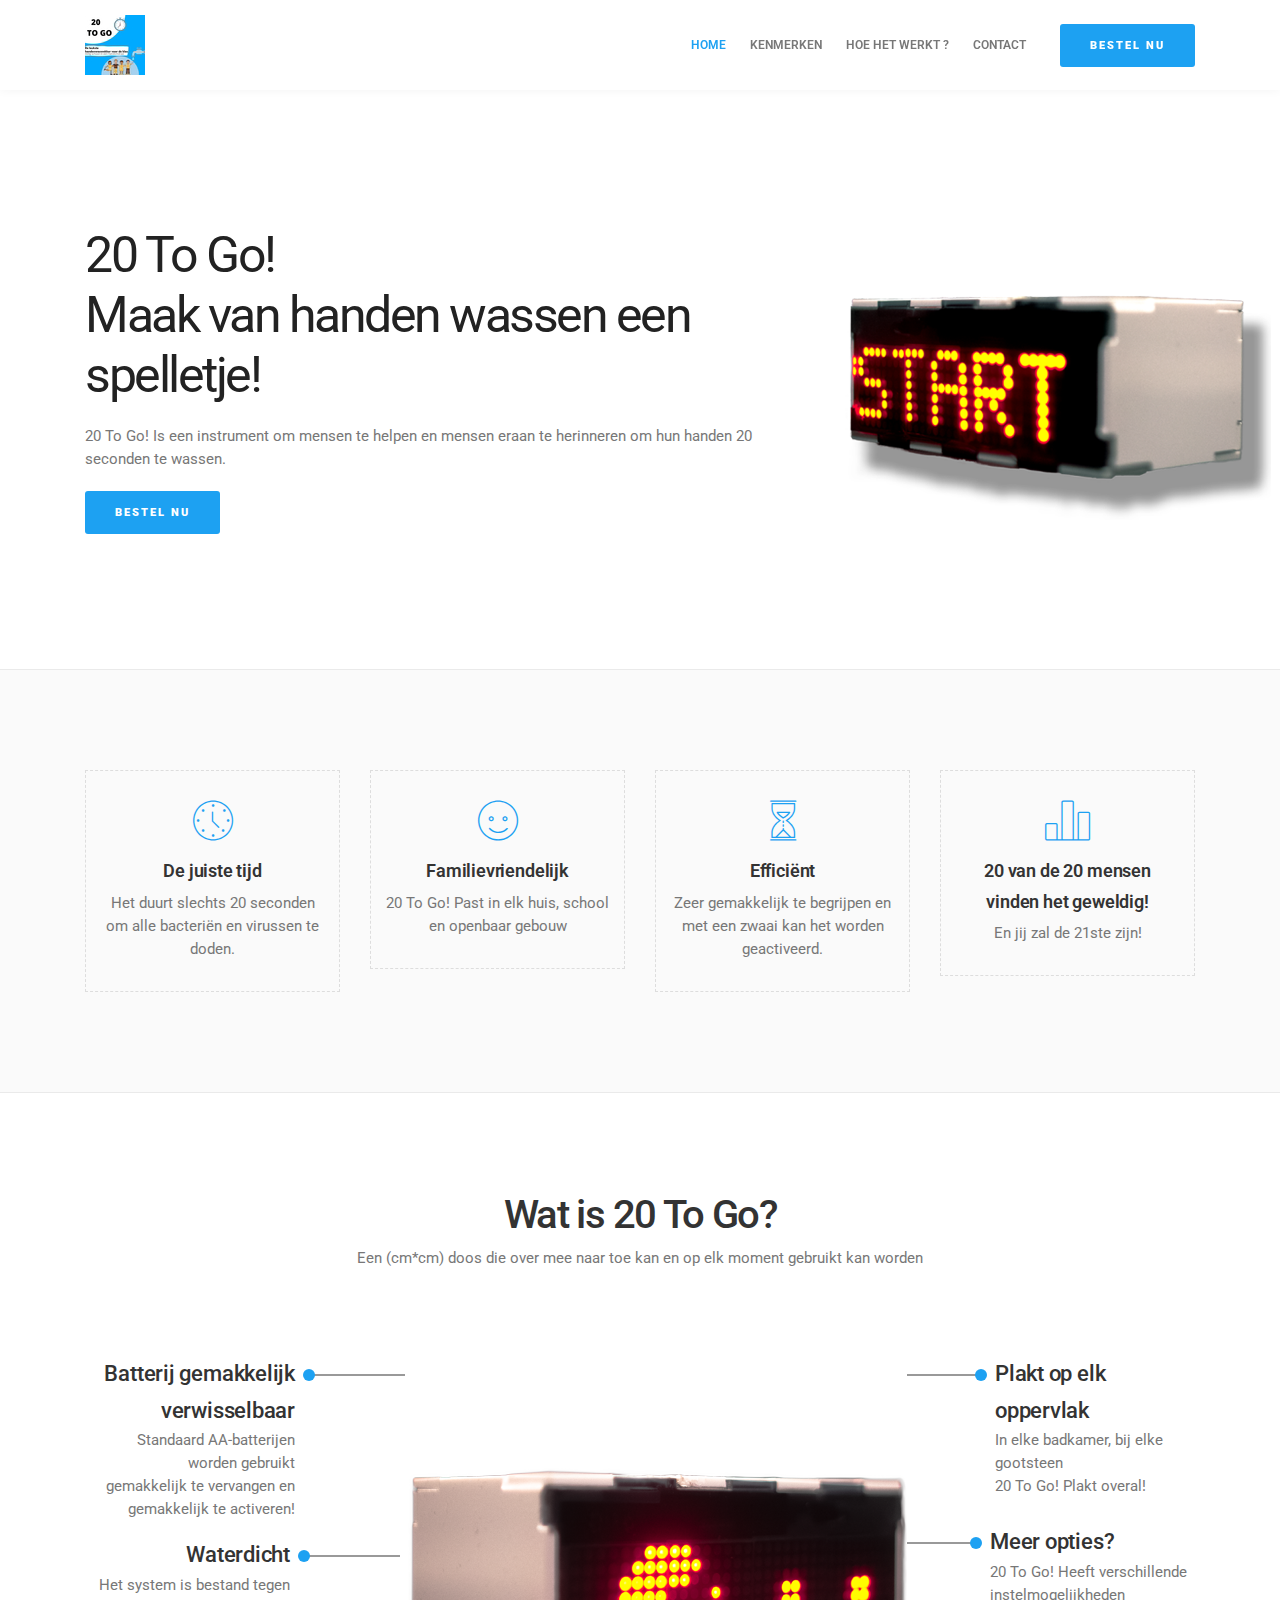
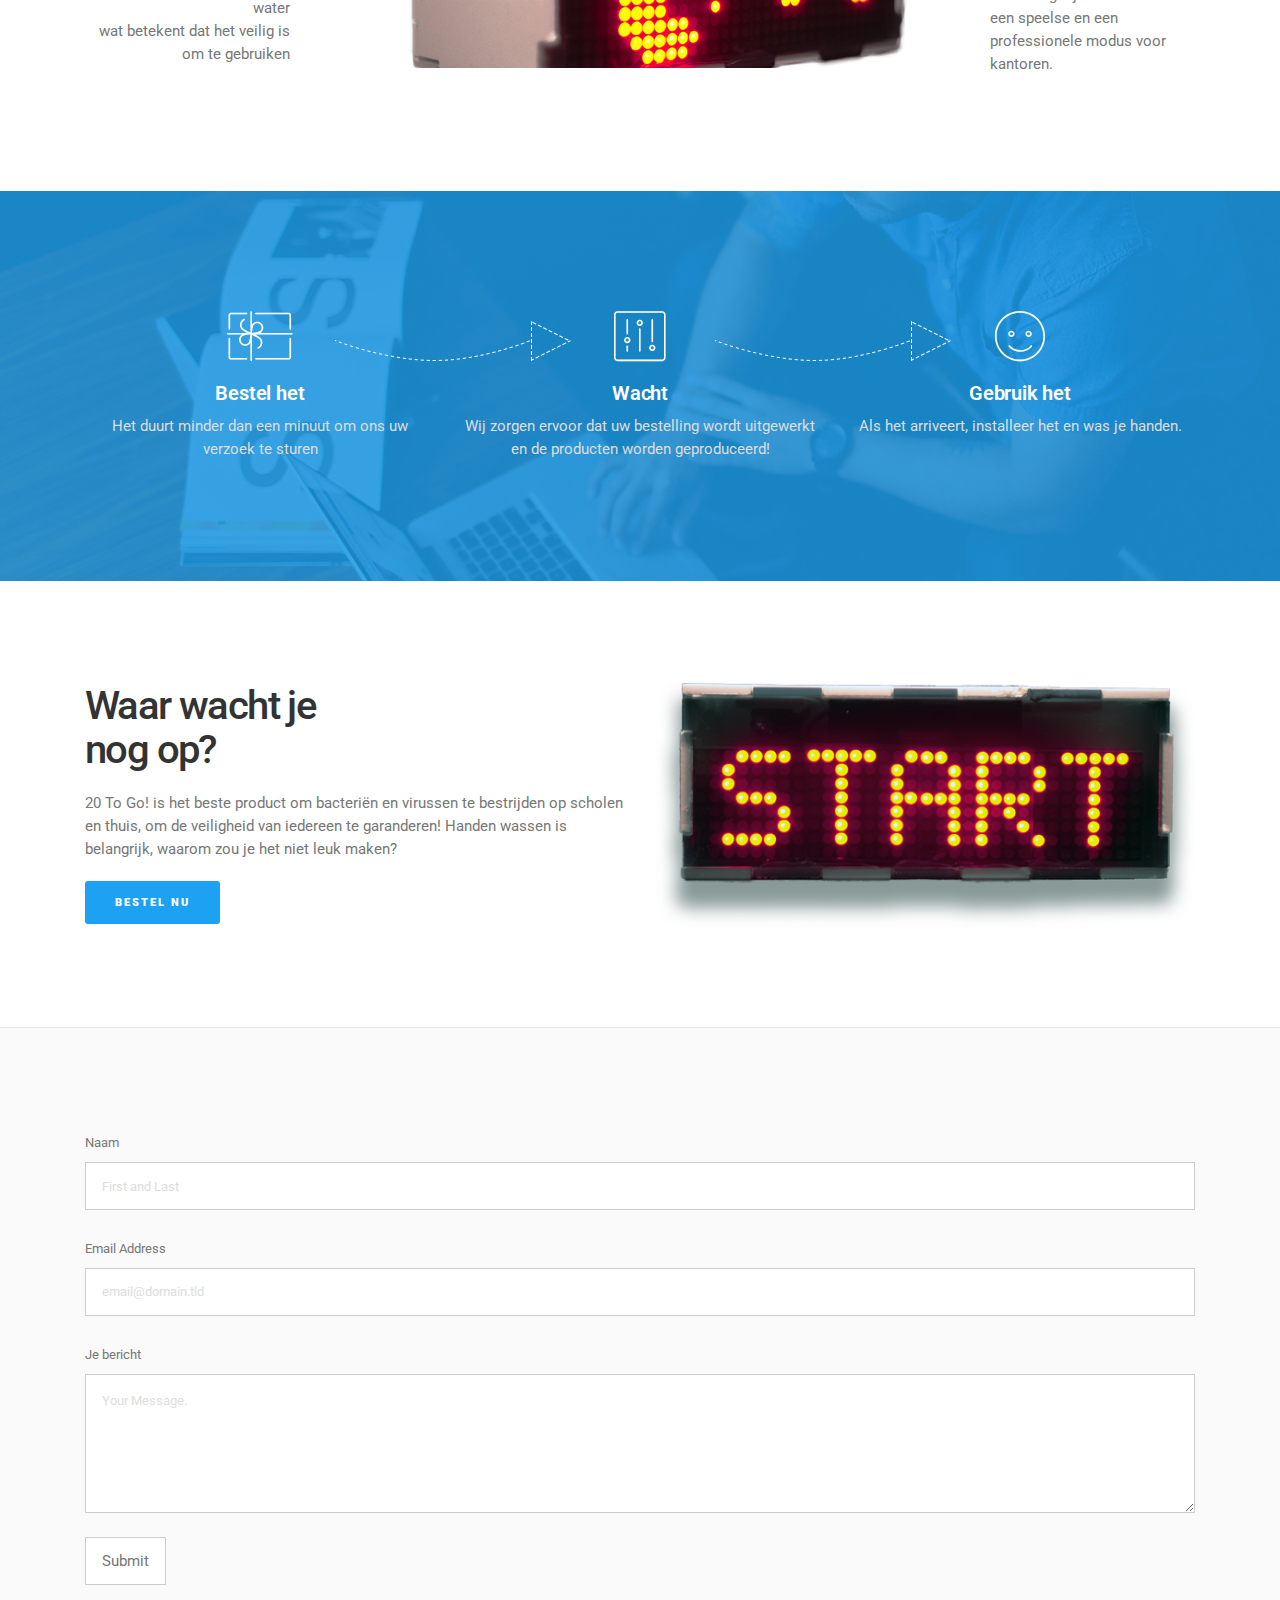
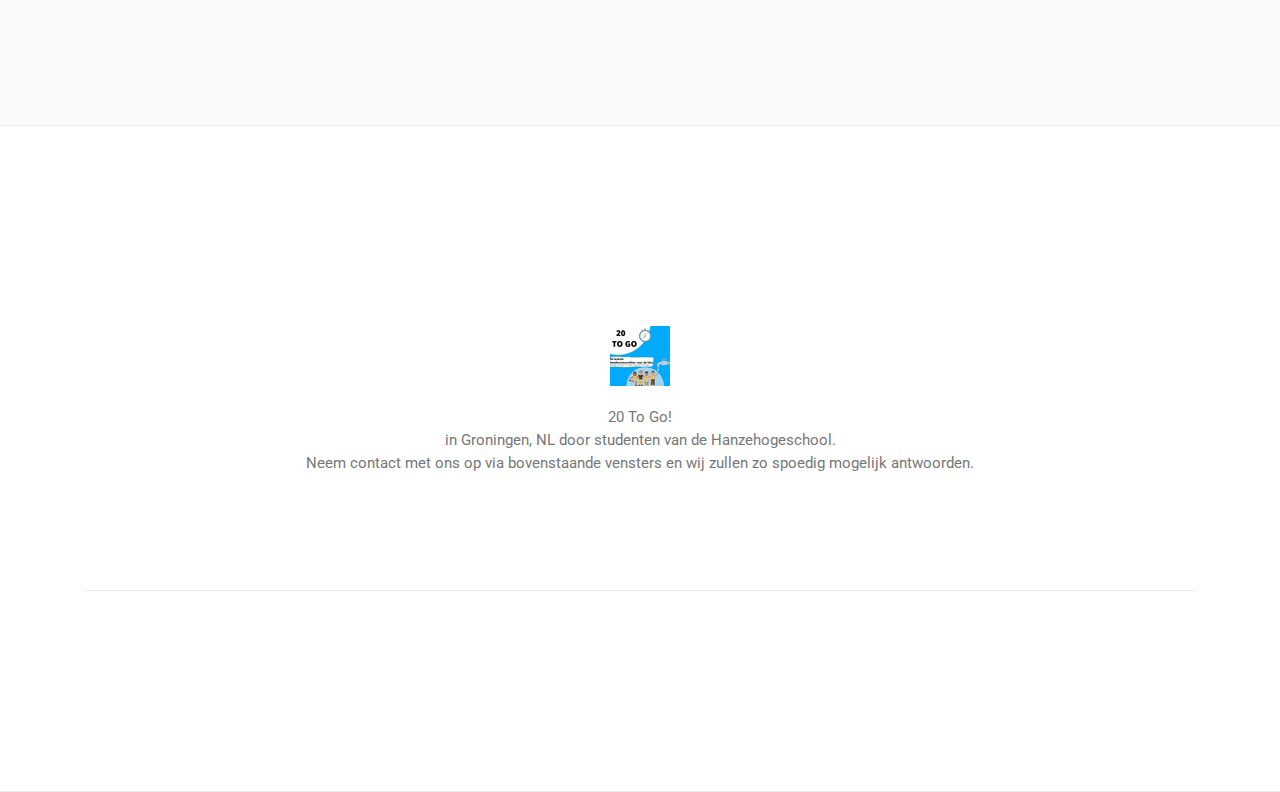
<file: index.html>
<!doctype html>
<!--[if lt IE 7]>      <html class="no-js lt-ie9 lt-ie8 lt-ie7" lang=""> <![endif]-->
<!--[if IE 7]>         <html class="no-js lt-ie9 lt-ie8" lang=""> <![endif]-->
<!--[if IE 8]>         <html class="no-js lt-ie9" lang=""> <![endif]-->
<!--[if gt IE 8]><!--> <html class="no-js" lang="en"> <!--<![endif]-->
<head>
<meta charset="utf-8">
<meta name="viewport" content="width=device-width, initial-scale=1">
<meta name="description" content="Sintex product landing page template">
<meta name="author" content="ThemeEaster">
<title>20 To Go! </title>
<link rel="shortcut icon" type="image/x-icon" href="img/favicon.png">

<link rel="stylesheet" href="css/font-awesome.min.css">

<link rel="stylesheet" href="css/themify-icons.css">

<link rel="stylesheet" href="css/elegant-font-icons.css">

<link rel="stylesheet" href="css/elegant-line-icons.css">

<link rel="stylesheet" href="css/bootstrap.min.css">

<link rel="stylesheet" href="css/venobox/venobox.css">

<link rel="stylesheet" href="css/slicknav.min.css">

<link rel="stylesheet" href="css/animate.min.css">

<link rel="stylesheet" href="css/owl.carousel.css">

<link rel="stylesheet" href="css/main.css">

<link rel="stylesheet" href="css/responsive.css">
<script src="js/vendor/modernizr-2.8.3-respond-1.4.2.min.js"></script>
</head>
<body data-spy="scroll" data-target="#navmenu" data-offset="70">
<!--[if lt IE 8]>
            <p class="browserupgrade">You are using an <strong>outdated</strong> browser. Please <a href="http://browsehappy.com/">upgrade your browser</a> to improve your experience.</p>
        <![endif]-->
<div class="site-preloader-wrap">
<div class="spinner"></div>
</div>
<header id="header" class="header-section">
<div class="container">
<nav class="navbar">
<a href="#" class="navbar-brand"><img src="img/logo.png" alt="Sintex"></a>
<div class="d-flex menu-wrap">
<div id="navmenu" class="mainmenu">
<ul class="nav">
<li><a data-scroll class="nav-link active" href="#home">Home <span class="sr-only">(current)</span></a></li>
<li><a data-scroll class="nav-link" href="#features">Kenmerken</a></li>
<li><a data-scroll class="nav-link" href="#works">Hoe het werkt ?</a></li>
<li><a data-scroll class="nav-link" href="#contact">Contact</a></li>
</ul>
<a href="#contact" class="default-btn">Bestel Nu</a>
</div>
</div>
</nav>
</div>
</header>
<section id="home" class="hero-section bd-bottom">
<div class="container">
<div class="row d-flex align-items-center">
<div class="col-md-8">
<div class="hero-content">
<h1>20 To Go! <br>Maak van handen wassen een spelletje! </h1>
<p>20 To Go! Is een instrument om mensen te helpen en mensen eraan te herinneren om hun handen 20 seconden te wassen.</p>
<a href="#contact" class="default-btn">Bestel Nu</a>
</div>
</div>
<div class="col-md-4">
<img src="img/hero-cam.png" class="hero-cam" alt="">
</div>
</div>


</div>
</section>
<section class="promo-section bg-grey bd-bottom padding">
<div class="container">
<div class="promo-wrap row">
<div class="col-lg-3 col-sm-6 sm-padding">
<div class="promo-content text-center">
<i class="icon-clock"></i>
<h3>De juiste tijd</h3>
<p>Het duurt slechts 20 seconden om alle bacteriën en virussen te doden.</p>
</div>
</div>
<div class="col-lg-3 col-sm-6 sm-padding">
<div class="promo-content text-center">
<i class="icon-happy"></i>
<h3>Familievriendelijk</h3>
<p>20 To Go! Past in elk huis, school en openbaar gebouw</p>
</div>
</div> 
<div class="col-lg-3 col-sm-6 sm-padding">
<div class="promo-content text-center">
<i class="icon-hourglass"></i>
<h3>Efficiënt</h3>
<p>Zeer gemakkelijk te begrijpen en met een zwaai kan het worden geactiveerd.</p>
</div>
</div>
<div class="col-lg-3 col-sm-6 sm-padding">
<div class="promo-content text-center">
<i class="icon-bargraph"></i>
<h3>20 van de 20 mensen vinden het geweldig!</h3>
<p>En jij zal de 21ste zijn!</p>
</div>
</div> 
</div>
</div>
</section>
<section id="features" class="feature-section padding">
<div class="container">
<div class="section-heading text-center">
<h2>Wat is 20 To Go?</h2>
<p>Een (cm*cm) doos die over mee naar toe kan en op elk moment gebruikt kan worden</p>
</div>
<div class="feature-wrap row">
<div class="col-lg-4 col-6">
<ul class="feature-content feature-left text-right">
<li class="center2">
<h3>Batterij gemakkelijk verwisselbaar</h3>
<p>Standaard AA-batterijen worden gebruikt <br> gemakkelijk te vervangen en gemakkelijk te activeren!</p>
</li>
<li class="test2">
<h3>Waterdicht</h3>
<p>Het system is bestand tegen water <br> wat betekent dat het veilig is om te gebruiken</p>
</li>
</ul>
</div>
<div class="col-lg-4 offset-lg-4 col-6">
<ul class="feature-content feature-right text-left">
<li class="center3">
<h3 class="center3h">Plakt op elk oppervlak</h3>
<p>In elke badkamer, bij elke gootsteen <br> 20 To Go! Plakt overal!</p>
<li class="test1">
<h3>Meer opties?</h3>
<p>20 To Go! Heeft verschillende instelmogelijkheden <br> een speelse en een professionele modus voor kantoren.</p>
</li>
</ul>
</div>
</div>
<div class="feature-cam"></div>
</div>
</section>
<section id="works" class="how-it-works-section padding">
<div class="container">
<div class="how-wrap row">
<div class="col-md-4 col-sm-6 xs-padding">
<div class="how-content text-center">
<i class="icon-gift"></i>
<h3>Bestel het</h3>
<p>Het duurt minder dan een minuut om ons uw verzoek te sturen</p>
<div class="arrow"></div>
</div>
</div>
<div class="col-md-4 col-sm-6 xs-padding">
<div class="how-content text-center">
<i class="icon-adjustments"></i>
<h3>Wacht</h3>
<p>Wij zorgen ervoor dat uw bestelling wordt uitgewerkt en de producten worden geproduceerd! </p>
<div class="arrow"></div>
</div>
</div>
<div class="col-md-4 col-sm-6 xs-padding">
<div class="how-content text-center">
<i class="icon-happy"></i>
<h3>Gebruik het</h3>
<p>Als het arriveert, installeer het en was je handen. </p>
</div>
</div>
</div>
</div>
</section>
<section class="content-section bd-bottom padding">
<div class="container">
<div class="content-wrap row">
<div class="col-md-6 xs-padding">
<div class="content-details">
<h2>Waar wacht je <br>nog op?</h2>
<p>20 To Go! is het beste product om bacteriën en virussen te bestrijden op scholen en thuis, om de veiligheid van iedereen te garanderen! Handen wassen is belangrijk, waarom zou je het niet leuk maken?</p>
<a href="#" class="default-btn">Bestel Nu</a>
</div>
</div>
<div class="col-md-6 xs-padding text-center">
<img src="img/content-bg-1.jpg" alt="img">
</div>
</div>
</div>

</section>
<section id="contact" class="product-section bg-grey bd-bottom padding">
<div class="container">
<div class="section-heading text-center mb-40"><form id="fs-frm" name="simple-contact-form" accept-charset="utf-8" action="https://formspree.io/f/myybrdrz" method="post">
    <fieldset id="fs-frm-inputs">
      <label for="full-name">Naam</label>
      <input type="text" name="name" id="full-name" placeholder="First and Last" required="">
      <label for="email-address">Email Address</label>
      <input type="email" name="_replyto" id="email-address" placeholder="email@domain.tld" required="">
      <label for="message">Je bericht</label>
      <textarea rows="5" name="message" id="message" placeholder="Your Message.
                                                                  " required=""></textarea>
      <input type="hidden" name="_subject" id="email-subject" value="Contact Form Submission">
    </fieldset>
    <input type="submit" value="Submit">
  </form><style>/* reset */
  #fs-frm input,
  #fs-frm select,
  #fs-frm textarea,
  #fs-frm fieldset,
  #fs-frm optgroup,
  #fs-frm label,
  #fs-frm #card-element:disabled {
    font-family: inherit;
    font-size: 100%;
    color: inherit;
    border: none;
    border-radius: 0;
    display: block;
    width: 100%;
    padding: 0;
    margin: 0;
    -webkit-appearance: none;
    -moz-appearance: none;
  }
  #fs-frm label,
  #fs-frm legend,
  #fs-frm ::placeholder {
    font-size: .825rem;
    margin-bottom: .5rem;
    padding-top: .2rem;
    display: flex;
    align-items: baseline;
  }
  
  /* border, padding, margin, width */
  #fs-frm input,
  #fs-frm select,
  #fs-frm textarea,
  #fs-frm #card-element {
    border: 1px solid rgba(0,0,0,0.2);
    background-color: rgba(255,255,255,0.9);
    padding: .75em 1rem;
    margin-bottom: 1.5rem;
  }
  #fs-frm input:focus,
  #fs-frm select:focus,
  #fs-frm textarea:focus {
    background-color: white;
    outline-style: solid;
    outline-width: thin;
    outline-color: gray;
    outline-offset: -1px;
  }
  #fs-frm [type="text"],
  #fs-frm [type="email"] {
    width: 100%;
  }
  #fs-frm [type="button"],
  #fs-frm [type="submit"],
  #fs-frm [type="reset"] {
    width: auto;
    cursor: pointer;
    -webkit-appearance: button;
    -moz-appearance: button;
    appearance: button;
  }
  #fs-frm [type="button"]:focus,
  #fs-frm [type="submit"]:focus,
  #fs-frm [type="reset"]:focus {
    outline: none;
  }
  #fs-frm [type="submit"],
  #fs-frm [type="reset"] {
    margin-bottom: 0;
  }
  #fs-frm select {
    text-transform: none;
  }
  
  #fs-frm [type="checkbox"] {
    -webkit-appearance: checkbox;
    -moz-appearance: checkbox;
    appearance: checkbox;
    display: inline-block;
    width: auto;
    margin: 0 .5em 0 0 !important;
  }
  
  #fs-frm [type="radio"] {
    -webkit-appearance: radio;
    -moz-appearance: radio;
    appearance: radio;
  }
  
  /* address, locale */
  #fs-frm fieldset.locale input[name="city"],
  #fs-frm fieldset.locale select[name="state"],
  #fs-frm fieldset.locale input[name="postal-code"] {
    display: inline;
  }
  #fs-frm fieldset.locale input[name="city"] {
    width: 52%;
  }
  #fs-frm fieldset.locale select[name="state"],
  #fs-frm fieldset.locale input[name="postal-code"] {
    width: 20%;
  }
  #fs-frm fieldset.locale input[name="city"],
  #fs-frm fieldset.locale select[name="state"] {
    margin-right: 3%;
  }
  </style>
</section>


<section id="pricing" class="pricing-section bd-bottom padding">
<div class="container">
<div class="section-heading text-center mb-40">

<div class="widget-section padding">
<div class="container">
<div class="widget-content text-center">
<img class="mb-20" src="img/logo.png" alt="img">
<p>20 To Go! <br> in Groningen, NL door studenten van de Hanzehogeschool.<br> Neem contact met ons op via bovenstaande vensters en wij zullen zo spoedig mogelijk antwoorden. </p>
</div>
</div>
</div>
<section>
    

<footer class="footer-section align-center">
<div class="container">
</div>
</footer>
<a data-scroll href="#home" id="scroll-to-top"><i class="arrow_carrot-up"></i></a>

<script src="js/vendor/jquery-1.12.4.min.js"></script>
 
<script src="js/vendor/bootstrap.min.js"></script>

<script src="js/vendor/tether.min.js"></script>

<script src="js/vendor/jquery.slicknav.min.js"></script>

<script src="js/vendor/owl.carousel.min.js"></script>

<script src="js/vendor/smooth-scroll.min.js"></script>

<script src="js/main.js"></script>
</body>
</html>
</file>
<file: css/themify-icons.css>
@font-face{font-family:themify;src:url(../fonts/themify.eot?-fvbane);src:url(../fonts/themify.eot?#iefix-fvbane) format('embedded-opentype'),url(../fonts/themify.woff?-fvbane) format('woff'),url(../fonts/themify.ttf?-fvbane) format('truetype'),url(../fonts/themify.svg?-fvbane#themify) format('svg');font-weight:400;font-style:normal}[class*=" ti-"],[class^=ti-]{font-family:themify;speak:none;font-style:normal;font-weight:400;font-variant:normal;text-transform:none;line-height:1;-webkit-font-smoothing:antialiased;-moz-osx-font-smoothing:grayscale}.ti-wand:before{content:"\e600"}.ti-volume:before{content:"\e601"}.ti-user:before{content:"\e602"}.ti-unlock:before{content:"\e603"}.ti-unlink:before{content:"\e604"}.ti-trash:before{content:"\e605"}.ti-thought:before{content:"\e606"}.ti-target:before{content:"\e607"}.ti-tag:before{content:"\e608"}.ti-tablet:before{content:"\e609"}.ti-star:before{content:"\e60a"}.ti-spray:before{content:"\e60b"}.ti-signal:before{content:"\e60c"}.ti-shopping-cart:before{content:"\e60d"}.ti-shopping-cart-full:before{content:"\e60e"}.ti-settings:before{content:"\e60f"}.ti-search:before{content:"\e610"}.ti-zoom-in:before{content:"\e611"}.ti-zoom-out:before{content:"\e612"}.ti-cut:before{content:"\e613"}.ti-ruler:before{content:"\e614"}.ti-ruler-pencil:before{content:"\e615"}.ti-ruler-alt:before{content:"\e616"}.ti-bookmark:before{content:"\e617"}.ti-bookmark-alt:before{content:"\e618"}.ti-reload:before{content:"\e619"}.ti-plus:before{content:"\e61a"}.ti-pin:before{content:"\e61b"}.ti-pencil:before{content:"\e61c"}.ti-pencil-alt:before{content:"\e61d"}.ti-paint-roller:before{content:"\e61e"}.ti-paint-bucket:before{content:"\e61f"}.ti-na:before{content:"\e620"}.ti-mobile:before{content:"\e621"}.ti-minus:before{content:"\e622"}.ti-medall:before{content:"\e623"}.ti-medall-alt:before{content:"\e624"}.ti-marker:before{content:"\e625"}.ti-marker-alt:before{content:"\e626"}.ti-arrow-up:before{content:"\e627"}.ti-arrow-right:before{content:"\e628"}.ti-arrow-left:before{content:"\e629"}.ti-arrow-down:before{content:"\e62a"}.ti-lock:before{content:"\e62b"}.ti-location-arrow:before{content:"\e62c"}.ti-link:before{content:"\e62d"}.ti-layout:before{content:"\e62e"}.ti-layers:before{content:"\e62f"}.ti-layers-alt:before{content:"\e630"}.ti-key:before{content:"\e631"}.ti-import:before{content:"\e632"}.ti-image:before{content:"\e633"}.ti-heart:before{content:"\e634"}.ti-heart-broken:before{content:"\e635"}.ti-hand-stop:before{content:"\e636"}.ti-hand-open:before{content:"\e637"}.ti-hand-drag:before{content:"\e638"}.ti-folder:before{content:"\e639"}.ti-flag:before{content:"\e63a"}.ti-flag-alt:before{content:"\e63b"}.ti-flag-alt-2:before{content:"\e63c"}.ti-eye:before{content:"\e63d"}.ti-export:before{content:"\e63e"}.ti-exchange-vertical:before{content:"\e63f"}.ti-desktop:before{content:"\e640"}.ti-cup:before{content:"\e641"}.ti-crown:before{content:"\e642"}.ti-comments:before{content:"\e643"}.ti-comment:before{content:"\e644"}.ti-comment-alt:before{content:"\e645"}.ti-close:before{content:"\e646"}.ti-clip:before{content:"\e647"}.ti-angle-up:before{content:"\e648"}.ti-angle-right:before{content:"\e649"}.ti-angle-left:before{content:"\e64a"}.ti-angle-down:before{content:"\e64b"}.ti-check:before{content:"\e64c"}.ti-check-box:before{content:"\e64d"}.ti-camera:before{content:"\e64e"}.ti-announcement:before{content:"\e64f"}.ti-brush:before{content:"\e650"}.ti-briefcase:before{content:"\e651"}.ti-bolt:before{content:"\e652"}.ti-bolt-alt:before{content:"\e653"}.ti-blackboard:before{content:"\e654"}.ti-bag:before{content:"\e655"}.ti-move:before{content:"\e656"}.ti-arrows-vertical:before{content:"\e657"}.ti-arrows-horizontal:before{content:"\e658"}.ti-fullscreen:before{content:"\e659"}.ti-arrow-top-right:before{content:"\e65a"}.ti-arrow-top-left:before{content:"\e65b"}.ti-arrow-circle-up:before{content:"\e65c"}.ti-arrow-circle-right:before{content:"\e65d"}.ti-arrow-circle-left:before{content:"\e65e"}.ti-arrow-circle-down:before{content:"\e65f"}.ti-angle-double-up:before{content:"\e660"}.ti-angle-double-right:before{content:"\e661"}.ti-angle-double-left:before{content:"\e662"}.ti-angle-double-down:before{content:"\e663"}.ti-zip:before{content:"\e664"}.ti-world:before{content:"\e665"}.ti-wheelchair:before{content:"\e666"}.ti-view-list:before{content:"\e667"}.ti-view-list-alt:before{content:"\e668"}.ti-view-grid:before{content:"\e669"}.ti-uppercase:before{content:"\e66a"}.ti-upload:before{content:"\e66b"}.ti-underline:before{content:"\e66c"}.ti-truck:before{content:"\e66d"}.ti-timer:before{content:"\e66e"}.ti-ticket:before{content:"\e66f"}.ti-thumb-up:before{content:"\e670"}.ti-thumb-down:before{content:"\e671"}.ti-text:before{content:"\e672"}.ti-stats-up:before{content:"\e673"}.ti-stats-down:before{content:"\e674"}.ti-split-v:before{content:"\e675"}.ti-split-h:before{content:"\e676"}.ti-smallcap:before{content:"\e677"}.ti-shine:before{content:"\e678"}.ti-shift-right:before{content:"\e679"}.ti-shift-left:before{content:"\e67a"}.ti-shield:before{content:"\e67b"}.ti-notepad:before{content:"\e67c"}.ti-server:before{content:"\e67d"}.ti-quote-right:before{content:"\e67e"}.ti-quote-left:before{content:"\e67f"}.ti-pulse:before{content:"\e680"}.ti-printer:before{content:"\e681"}.ti-power-off:before{content:"\e682"}.ti-plug:before{content:"\e683"}.ti-pie-chart:before{content:"\e684"}.ti-paragraph:before{content:"\e685"}.ti-panel:before{content:"\e686"}.ti-package:before{content:"\e687"}.ti-music:before{content:"\e688"}.ti-music-alt:before{content:"\e689"}.ti-mouse:before{content:"\e68a"}.ti-mouse-alt:before{content:"\e68b"}.ti-money:before{content:"\e68c"}.ti-microphone:before{content:"\e68d"}.ti-menu:before{content:"\e68e"}.ti-menu-alt:before{content:"\e68f"}.ti-map:before{content:"\e690"}.ti-map-alt:before{content:"\e691"}.ti-loop:before{content:"\e692"}.ti-location-pin:before{content:"\e693"}.ti-list:before{content:"\e694"}.ti-light-bulb:before{content:"\e695"}.ti-Italic:before{content:"\e696"}.ti-info:before{content:"\e697"}.ti-infinite:before{content:"\e698"}.ti-id-badge:before{content:"\e699"}.ti-hummer:before{content:"\e69a"}.ti-home:before{content:"\e69b"}.ti-help:before{content:"\e69c"}.ti-headphone:before{content:"\e69d"}.ti-harddrives:before{content:"\e69e"}.ti-harddrive:before{content:"\e69f"}.ti-gift:before{content:"\e6a0"}.ti-game:before{content:"\e6a1"}.ti-filter:before{content:"\e6a2"}.ti-files:before{content:"\e6a3"}.ti-file:before{content:"\e6a4"}.ti-eraser:before{content:"\e6a5"}.ti-envelope:before{content:"\e6a6"}.ti-download:before{content:"\e6a7"}.ti-direction:before{content:"\e6a8"}.ti-direction-alt:before{content:"\e6a9"}.ti-dashboard:before{content:"\e6aa"}.ti-control-stop:before{content:"\e6ab"}.ti-control-shuffle:before{content:"\e6ac"}.ti-control-play:before{content:"\e6ad"}.ti-control-pause:before{content:"\e6ae"}.ti-control-forward:before{content:"\e6af"}.ti-control-backward:before{content:"\e6b0"}.ti-cloud:before{content:"\e6b1"}.ti-cloud-up:before{content:"\e6b2"}.ti-cloud-down:before{content:"\e6b3"}.ti-clipboard:before{content:"\e6b4"}.ti-car:before{content:"\e6b5"}.ti-calendar:before{content:"\e6b6"}.ti-book:before{content:"\e6b7"}.ti-bell:before{content:"\e6b8"}.ti-basketball:before{content:"\e6b9"}.ti-bar-chart:before{content:"\e6ba"}.ti-bar-chart-alt:before{content:"\e6bb"}.ti-back-right:before{content:"\e6bc"}.ti-back-left:before{content:"\e6bd"}.ti-arrows-corner:before{content:"\e6be"}.ti-archive:before{content:"\e6bf"}.ti-anchor:before{content:"\e6c0"}.ti-align-right:before{content:"\e6c1"}.ti-align-left:before{content:"\e6c2"}.ti-align-justify:before{content:"\e6c3"}.ti-align-center:before{content:"\e6c4"}.ti-alert:before{content:"\e6c5"}.ti-alarm-clock:before{content:"\e6c6"}.ti-agenda:before{content:"\e6c7"}.ti-write:before{content:"\e6c8"}.ti-window:before{content:"\e6c9"}.ti-widgetized:before{content:"\e6ca"}.ti-widget:before{content:"\e6cb"}.ti-widget-alt:before{content:"\e6cc"}.ti-wallet:before{content:"\e6cd"}.ti-video-clapper:before{content:"\e6ce"}.ti-video-camera:before{content:"\e6cf"}.ti-vector:before{content:"\e6d0"}.ti-themify-logo:before{content:"\e6d1"}.ti-themify-favicon:before{content:"\e6d2"}.ti-themify-favicon-alt:before{content:"\e6d3"}.ti-support:before{content:"\e6d4"}.ti-stamp:before{content:"\e6d5"}.ti-split-v-alt:before{content:"\e6d6"}.ti-slice:before{content:"\e6d7"}.ti-shortcode:before{content:"\e6d8"}.ti-shift-right-alt:before{content:"\e6d9"}.ti-shift-left-alt:before{content:"\e6da"}.ti-ruler-alt-2:before{content:"\e6db"}.ti-receipt:before{content:"\e6dc"}.ti-pin2:before{content:"\e6dd"}.ti-pin-alt:before{content:"\e6de"}.ti-pencil-alt2:before{content:"\e6df"}.ti-palette:before{content:"\e6e0"}.ti-more:before{content:"\e6e1"}.ti-more-alt:before{content:"\e6e2"}.ti-microphone-alt:before{content:"\e6e3"}.ti-magnet:before{content:"\e6e4"}.ti-line-double:before{content:"\e6e5"}.ti-line-dotted:before{content:"\e6e6"}.ti-line-dashed:before{content:"\e6e7"}.ti-layout-width-full:before{content:"\e6e8"}.ti-layout-width-default:before{content:"\e6e9"}.ti-layout-width-default-alt:before{content:"\e6ea"}.ti-layout-tab:before{content:"\e6eb"}.ti-layout-tab-window:before{content:"\e6ec"}.ti-layout-tab-v:before{content:"\e6ed"}.ti-layout-tab-min:before{content:"\e6ee"}.ti-layout-slider:before{content:"\e6ef"}.ti-layout-slider-alt:before{content:"\e6f0"}.ti-layout-sidebar-right:before{content:"\e6f1"}.ti-layout-sidebar-none:before{content:"\e6f2"}.ti-layout-sidebar-left:before{content:"\e6f3"}.ti-layout-placeholder:before{content:"\e6f4"}.ti-layout-menu:before{content:"\e6f5"}.ti-layout-menu-v:before{content:"\e6f6"}.ti-layout-menu-separated:before{content:"\e6f7"}.ti-layout-menu-full:before{content:"\e6f8"}.ti-layout-media-right-alt:before{content:"\e6f9"}.ti-layout-media-right:before{content:"\e6fa"}.ti-layout-media-overlay:before{content:"\e6fb"}.ti-layout-media-overlay-alt:before{content:"\e6fc"}.ti-layout-media-overlay-alt-2:before{content:"\e6fd"}.ti-layout-media-left-alt:before{content:"\e6fe"}.ti-layout-media-left:before{content:"\e6ff"}.ti-layout-media-center-alt:before{content:"\e700"}.ti-layout-media-center:before{content:"\e701"}.ti-layout-list-thumb:before{content:"\e702"}.ti-layout-list-thumb-alt:before{content:"\e703"}.ti-layout-list-post:before{content:"\e704"}.ti-layout-list-large-image:before{content:"\e705"}.ti-layout-line-solid:before{content:"\e706"}.ti-layout-grid4:before{content:"\e707"}.ti-layout-grid3:before{content:"\e708"}.ti-layout-grid2:before{content:"\e709"}.ti-layout-grid2-thumb:before{content:"\e70a"}.ti-layout-cta-right:before{content:"\e70b"}.ti-layout-cta-left:before{content:"\e70c"}.ti-layout-cta-center:before{content:"\e70d"}.ti-layout-cta-btn-right:before{content:"\e70e"}.ti-layout-cta-btn-left:before{content:"\e70f"}.ti-layout-column4:before{content:"\e710"}.ti-layout-column3:before{content:"\e711"}.ti-layout-column2:before{content:"\e712"}.ti-layout-accordion-separated:before{content:"\e713"}.ti-layout-accordion-merged:before{content:"\e714"}.ti-layout-accordion-list:before{content:"\e715"}.ti-ink-pen:before{content:"\e716"}.ti-info-alt:before{content:"\e717"}.ti-help-alt:before{content:"\e718"}.ti-headphone-alt:before{content:"\e719"}.ti-hand-point-up:before{content:"\e71a"}.ti-hand-point-right:before{content:"\e71b"}.ti-hand-point-left:before{content:"\e71c"}.ti-hand-point-down:before{content:"\e71d"}.ti-gallery:before{content:"\e71e"}.ti-face-smile:before{content:"\e71f"}.ti-face-sad:before{content:"\e720"}.ti-credit-card:before{content:"\e721"}.ti-control-skip-forward:before{content:"\e722"}.ti-control-skip-backward:before{content:"\e723"}.ti-control-record:before{content:"\e724"}.ti-control-eject:before{content:"\e725"}.ti-comments-smiley:before{content:"\e726"}.ti-brush-alt:before{content:"\e727"}.ti-youtube:before{content:"\e728"}.ti-vimeo:before{content:"\e729"}.ti-twitter:before{content:"\e72a"}.ti-time:before{content:"\e72b"}.ti-tumblr:before{content:"\e72c"}.ti-skype:before{content:"\e72d"}.ti-share:before{content:"\e72e"}.ti-share-alt:before{content:"\e72f"}.ti-rocket:before{content:"\e730"}.ti-pinterest:before{content:"\e731"}.ti-new-window:before{content:"\e732"}.ti-microsoft:before{content:"\e733"}.ti-list-ol:before{content:"\e734"}.ti-linkedin:before{content:"\e735"}.ti-layout-sidebar-2:before{content:"\e736"}.ti-layout-grid4-alt:before{content:"\e737"}.ti-layout-grid3-alt:before{content:"\e738"}.ti-layout-grid2-alt:before{content:"\e739"}.ti-layout-column4-alt:before{content:"\e73a"}.ti-layout-column3-alt:before{content:"\e73b"}.ti-layout-column2-alt:before{content:"\e73c"}.ti-instagram:before{content:"\e73d"}.ti-google:before{content:"\e73e"}.ti-github:before{content:"\e73f"}.ti-flickr:before{content:"\e740"}.ti-facebook:before{content:"\e741"}.ti-dropbox:before{content:"\e742"}.ti-dribbble:before{content:"\e743"}.ti-apple:before{content:"\e744"}.ti-android:before{content:"\e745"}.ti-save:before{content:"\e746"}.ti-save-alt:before{content:"\e747"}.ti-yahoo:before{content:"\e748"}.ti-wordpress:before{content:"\e749"}.ti-vimeo-alt:before{content:"\e74a"}.ti-twitter-alt:before{content:"\e74b"}.ti-tumblr-alt:before{content:"\e74c"}.ti-trello:before{content:"\e74d"}.ti-stack-overflow:before{content:"\e74e"}.ti-soundcloud:before{content:"\e74f"}.ti-sharethis:before{content:"\e750"}.ti-sharethis-alt:before{content:"\e751"}.ti-reddit:before{content:"\e752"}.ti-pinterest-alt:before{content:"\e753"}.ti-microsoft-alt:before{content:"\e754"}.ti-linux:before{content:"\e755"}.ti-jsfiddle:before{content:"\e756"}.ti-joomla:before{content:"\e757"}.ti-html5:before{content:"\e758"}.ti-flickr-alt:before{content:"\e759"}.ti-email:before{content:"\e75a"}.ti-drupal:before{content:"\e75b"}.ti-dropbox-alt:before{content:"\e75c"}.ti-css3:before{content:"\e75d"}.ti-rss:before{content:"\e75e"}.ti-rss-alt:before{content:"\e75f"}
</file>
<file: css/elegant-font-icons.css>
@font-face {
	font-family: 'ElegantIcons';
	src:url('../fonts/ElegantIcons.eot');
	src:url('../fonts/ElegantIcons.eot?#iefix') format('embedded-opentype'),
		url('../fonts/ElegantIcons.woff') format('woff'),
		url('../fonts/ElegantIcons.ttf') format('truetype'),
		url('../fonts/ElegantIcons.svg#ElegantIcons') format('svg');
	font-weight: normal;
	font-style: normal;
}

/* Use the following CSS code if you want to use data attributes for inserting your icons */
[data-icon]:before {
	font-family: 'ElegantIcons';
	content: attr(data-icon);
	speak: none;
	font-weight: normal;
	font-variant: normal;
	text-transform: none;
	line-height: 1;
	-webkit-font-smoothing: antialiased;
	-moz-osx-font-smoothing: grayscale;
}

/* Use the following CSS code if you want to have a class per icon */
/*
Instead of a list of all class selectors,
you can use the generic selector below, but it's slower:
[class*="your-class-prefix"] {
*/
.arrow_up, .arrow_down, .arrow_left, .arrow_right, .arrow_left-up, .arrow_right-up, .arrow_right-down, .arrow_left-down, .arrow-up-down, .arrow_up-down_alt, .arrow_left-right_alt, .arrow_left-right, .arrow_expand_alt2, .arrow_expand_alt, .arrow_condense, .arrow_expand, .arrow_move, .arrow_carrot-up, .arrow_carrot-down, .arrow_carrot-left, .arrow_carrot-right, .arrow_carrot-2up, .arrow_carrot-2down, .arrow_carrot-2left, .arrow_carrot-2right, .arrow_carrot-up_alt2, .arrow_carrot-down_alt2, .arrow_carrot-left_alt2, .arrow_carrot-right_alt2, .arrow_carrot-2up_alt2, .arrow_carrot-2down_alt2, .arrow_carrot-2left_alt2, .arrow_carrot-2right_alt2, .arrow_triangle-up, .arrow_triangle-down, .arrow_triangle-left, .arrow_triangle-right, .arrow_triangle-up_alt2, .arrow_triangle-down_alt2, .arrow_triangle-left_alt2, .arrow_triangle-right_alt2, .arrow_back, .icon_minus-06, .icon_plus, .icon_close, .icon_check, .icon_minus_alt2, .icon_plus_alt2, .icon_close_alt2, .icon_check_alt2, .icon_zoom-out_alt, .icon_zoom-in_alt, .icon_search, .icon_box-empty, .icon_box-selected, .icon_minus-box, .icon_plus-box, .icon_box-checked, .icon_circle-empty, .icon_circle-slelected, .icon_stop_alt2, .icon_stop, .icon_pause_alt2, .icon_pause, .icon_menu, .icon_menu-square_alt2, .icon_menu-circle_alt2, .icon_ul, .icon_ol, .icon_adjust-horiz, .icon_adjust-vert, .icon_document_alt, .icon_documents_alt, .icon_pencil, .icon_pencil-edit_alt, .icon_pencil-edit, .icon_folder-alt, .icon_folder-open_alt, .icon_folder-add_alt, .icon_info_alt, .icon_error-oct_alt, .icon_error-circle_alt, .icon_error-triangle_alt, .icon_question_alt2, .icon_question, .icon_comment_alt, .icon_chat_alt, .icon_vol-mute_alt, .icon_volume-low_alt, .icon_volume-high_alt, .icon_quotations, .icon_quotations_alt2, .icon_clock_alt, .icon_lock_alt, .icon_lock-open_alt, .icon_key_alt, .icon_cloud_alt, .icon_cloud-upload_alt, .icon_cloud-download_alt, .icon_image, .icon_images, .icon_lightbulb_alt, .icon_gift_alt, .icon_house_alt, .icon_genius, .icon_mobile, .icon_tablet, .icon_laptop, .icon_desktop, .icon_camera_alt, .icon_mail_alt, .icon_cone_alt, .icon_ribbon_alt, .icon_bag_alt, .icon_creditcard, .icon_cart_alt, .icon_paperclip, .icon_tag_alt, .icon_tags_alt, .icon_trash_alt, .icon_cursor_alt, .icon_mic_alt, .icon_compass_alt, .icon_pin_alt, .icon_pushpin_alt, .icon_map_alt, .icon_drawer_alt, .icon_toolbox_alt, .icon_book_alt, .icon_calendar, .icon_film, .icon_table, .icon_contacts_alt, .icon_headphones, .icon_lifesaver, .icon_piechart, .icon_refresh, .icon_link_alt, .icon_link, .icon_loading, .icon_blocked, .icon_archive_alt, .icon_heart_alt, .icon_star_alt, .icon_star-half_alt, .icon_star, .icon_star-half, .icon_tools, .icon_tool, .icon_cog, .icon_cogs, .arrow_up_alt, .arrow_down_alt, .arrow_left_alt, .arrow_right_alt, .arrow_left-up_alt, .arrow_right-up_alt, .arrow_right-down_alt, .arrow_left-down_alt, .arrow_condense_alt, .arrow_expand_alt3, .arrow_carrot_up_alt, .arrow_carrot-down_alt, .arrow_carrot-left_alt, .arrow_carrot-right_alt, .arrow_carrot-2up_alt, .arrow_carrot-2dwnn_alt, .arrow_carrot-2left_alt, .arrow_carrot-2right_alt, .arrow_triangle-up_alt, .arrow_triangle-down_alt, .arrow_triangle-left_alt, .arrow_triangle-right_alt, .icon_minus_alt, .icon_plus_alt, .icon_close_alt, .icon_check_alt, .icon_zoom-out, .icon_zoom-in, .icon_stop_alt, .icon_menu-square_alt, .icon_menu-circle_alt, .icon_document, .icon_documents, .icon_pencil_alt, .icon_folder, .icon_folder-open, .icon_folder-add, .icon_folder_upload, .icon_folder_download, .icon_info, .icon_error-circle, .icon_error-oct, .icon_error-triangle, .icon_question_alt, .icon_comment, .icon_chat, .icon_vol-mute, .icon_volume-low, .icon_volume-high, .icon_quotations_alt, .icon_clock, .icon_lock, .icon_lock-open, .icon_key, .icon_cloud, .icon_cloud-upload, .icon_cloud-download, .icon_lightbulb, .icon_gift, .icon_house, .icon_camera, .icon_mail, .icon_cone, .icon_ribbon, .icon_bag, .icon_cart, .icon_tag, .icon_tags, .icon_trash, .icon_cursor, .icon_mic, .icon_compass, .icon_pin, .icon_pushpin, .icon_map, .icon_drawer, .icon_toolbox, .icon_book, .icon_contacts, .icon_archive, .icon_heart, .icon_profile, .icon_group, .icon_grid-2x2, .icon_grid-3x3, .icon_music, .icon_pause_alt, .icon_phone, .icon_upload, .icon_download, .social_facebook, .social_twitter, .social_pinterest, .social_googleplus, .social_tumblr, .social_tumbleupon, .social_wordpress, .social_instagram, .social_dribbble, .social_vimeo, .social_linkedin, .social_rss, .social_deviantart, .social_share, .social_myspace, .social_skype, .social_youtube, .social_picassa, .social_googledrive, .social_flickr, .social_blogger, .social_spotify, .social_delicious, .social_facebook_circle, .social_twitter_circle, .social_pinterest_circle, .social_googleplus_circle, .social_tumblr_circle, .social_stumbleupon_circle, .social_wordpress_circle, .social_instagram_circle, .social_dribbble_circle, .social_vimeo_circle, .social_linkedin_circle, .social_rss_circle, .social_deviantart_circle, .social_share_circle, .social_myspace_circle, .social_skype_circle, .social_youtube_circle, .social_picassa_circle, .social_googledrive_alt2, .social_flickr_circle, .social_blogger_circle, .social_spotify_circle, .social_delicious_circle, .social_facebook_square, .social_twitter_square, .social_pinterest_square, .social_googleplus_square, .social_tumblr_square, .social_stumbleupon_square, .social_wordpress_square, .social_instagram_square, .social_dribbble_square, .social_vimeo_square, .social_linkedin_square, .social_rss_square, .social_deviantart_square, .social_share_square, .social_myspace_square, .social_skype_square, .social_youtube_square, .social_picassa_square, .social_googledrive_square, .social_flickr_square, .social_blogger_square, .social_spotify_square, .social_delicious_square, .icon_printer, .icon_calulator, .icon_building, .icon_floppy, .icon_drive, .icon_search-2, .icon_id, .icon_id-2, .icon_puzzle, .icon_like, .icon_dislike, .icon_mug, .icon_currency, .icon_wallet, .icon_pens, .icon_easel, .icon_flowchart, .icon_datareport, .icon_briefcase, .icon_shield, .icon_percent, .icon_globe, .icon_globe-2, .icon_target, .icon_hourglass, .icon_balance, .icon_rook, .icon_printer-alt, .icon_calculator_alt, .icon_building_alt, .icon_floppy_alt, .icon_drive_alt, .icon_search_alt, .icon_id_alt, .icon_id-2_alt, .icon_puzzle_alt, .icon_like_alt, .icon_dislike_alt, .icon_mug_alt, .icon_currency_alt, .icon_wallet_alt, .icon_pens_alt, .icon_easel_alt, .icon_flowchart_alt, .icon_datareport_alt, .icon_briefcase_alt, .icon_shield_alt, .icon_percent_alt, .icon_globe_alt, .icon_clipboard {
	font-family: 'ElegantIcons';
	speak: none;
	font-style: normal;
	font-weight: normal;
	font-variant: normal;
	text-transform: none;
	line-height: 1;
	-webkit-font-smoothing: antialiased;
}
.arrow_up:before {
	content: "\21";
}
.arrow_down:before {
	content: "\22";
}
.arrow_left:before {
	content: "\23";
}
.arrow_right:before {
	content: "\24";
}
.arrow_left-up:before {
	content: "\25";
}
.arrow_right-up:before {
	content: "\26";
}
.arrow_right-down:before {
	content: "\27";
}
.arrow_left-down:before {
	content: "\28";
}
.arrow-up-down:before {
	content: "\29";
}
.arrow_up-down_alt:before {
	content: "\2a";
}
.arrow_left-right_alt:before {
	content: "\2b";
}
.arrow_left-right:before {
	content: "\2c";
}
.arrow_expand_alt2:before {
	content: "\2d";
}
.arrow_expand_alt:before {
	content: "\2e";
}
.arrow_condense:before {
	content: "\2f";
}
.arrow_expand:before {
	content: "\30";
}
.arrow_move:before {
	content: "\31";
}
.arrow_carrot-up:before {
	content: "\32";
}
.arrow_carrot-down:before {
	content: "\33";
}
.arrow_carrot-left:before {
	content: "\34";
}
.arrow_carrot-right:before {
	content: "\35";
}
.arrow_carrot-2up:before {
	content: "\36";
}
.arrow_carrot-2down:before {
	content: "\37";
}
.arrow_carrot-2left:before {
	content: "\38";
}
.arrow_carrot-2right:before {
	content: "\39";
}
.arrow_carrot-up_alt2:before {
	content: "\3a";
}
.arrow_carrot-down_alt2:before {
	content: "\3b";
}
.arrow_carrot-left_alt2:before {
	content: "\3c";
}
.arrow_carrot-right_alt2:before {
	content: "\3d";
}
.arrow_carrot-2up_alt2:before {
	content: "\3e";
}
.arrow_carrot-2down_alt2:before {
	content: "\3f";
}
.arrow_carrot-2left_alt2:before {
	content: "\40";
}
.arrow_carrot-2right_alt2:before {
	content: "\41";
}
.arrow_triangle-up:before {
	content: "\42";
}
.arrow_triangle-down:before {
	content: "\43";
}
.arrow_triangle-left:before {
	content: "\44";
}
.arrow_triangle-right:before {
	content: "\45";
}
.arrow_triangle-up_alt2:before {
	content: "\46";
}
.arrow_triangle-down_alt2:before {
	content: "\47";
}
.arrow_triangle-left_alt2:before {
	content: "\48";
}
.arrow_triangle-right_alt2:before {
	content: "\49";
}
.arrow_back:before {
	content: "\4a";
}
.icon_minus-06:before {
	content: "\4b";
}
.icon_plus:before {
	content: "\4c";
}
.icon_close:before {
	content: "\4d";
}
.icon_check:before {
	content: "\4e";
}
.icon_minus_alt2:before {
	content: "\4f";
}
.icon_plus_alt2:before {
	content: "\50";
}
.icon_close_alt2:before {
	content: "\51";
}
.icon_check_alt2:before {
	content: "\52";
}
.icon_zoom-out_alt:before {
	content: "\53";
}
.icon_zoom-in_alt:before {
	content: "\54";
}
.icon_search:before {
	content: "\55";
}
.icon_box-empty:before {
	content: "\56";
}
.icon_box-selected:before {
	content: "\57";
}
.icon_minus-box:before {
	content: "\58";
}
.icon_plus-box:before {
	content: "\59";
}
.icon_box-checked:before {
	content: "\5a";
}
.icon_circle-empty:before {
	content: "\5b";
}
.icon_circle-slelected:before {
	content: "\5c";
}
.icon_stop_alt2:before {
	content: "\5d";
}
.icon_stop:before {
	content: "\5e";
}
.icon_pause_alt2:before {
	content: "\5f";
}
.icon_pause:before {
	content: "\60";
}
.icon_menu:before {
	content: "\61";
}
.icon_menu-square_alt2:before {
	content: "\62";
}
.icon_menu-circle_alt2:before {
	content: "\63";
}
.icon_ul:before {
	content: "\64";
}
.icon_ol:before {
	content: "\65";
}
.icon_adjust-horiz:before {
	content: "\66";
}
.icon_adjust-vert:before {
	content: "\67";
}
.icon_document_alt:before {
	content: "\68";
}
.icon_documents_alt:before {
	content: "\69";
}
.icon_pencil:before {
	content: "\6a";
}
.icon_pencil-edit_alt:before {
	content: "\6b";
}
.icon_pencil-edit:before {
	content: "\6c";
}
.icon_folder-alt:before {
	content: "\6d";
}
.icon_folder-open_alt:before {
	content: "\6e";
}
.icon_folder-add_alt:before {
	content: "\6f";
}
.icon_info_alt:before {
	content: "\70";
}
.icon_error-oct_alt:before {
	content: "\71";
}
.icon_error-circle_alt:before {
	content: "\72";
}
.icon_error-triangle_alt:before {
	content: "\73";
}
.icon_question_alt2:before {
	content: "\74";
}
.icon_question:before {
	content: "\75";
}
.icon_comment_alt:before {
	content: "\76";
}
.icon_chat_alt:before {
	content: "\77";
}
.icon_vol-mute_alt:before {
	content: "\78";
}
.icon_volume-low_alt:before {
	content: "\79";
}
.icon_volume-high_alt:before {
	content: "\7a";
}
.icon_quotations:before {
	content: "\7b";
}
.icon_quotations_alt2:before {
	content: "\7c";
}
.icon_clock_alt:before {
	content: "\7d";
}
.icon_lock_alt:before {
	content: "\7e";
}
.icon_lock-open_alt:before {
	content: "\e000";
}
.icon_key_alt:before {
	content: "\e001";
}
.icon_cloud_alt:before {
	content: "\e002";
}
.icon_cloud-upload_alt:before {
	content: "\e003";
}
.icon_cloud-download_alt:before {
	content: "\e004";
}
.icon_image:before {
	content: "\e005";
}
.icon_images:before {
	content: "\e006";
}
.icon_lightbulb_alt:before {
	content: "\e007";
}
.icon_gift_alt:before {
	content: "\e008";
}
.icon_house_alt:before {
	content: "\e009";
}
.icon_genius:before {
	content: "\e00a";
}
.icon_mobile:before {
	content: "\e00b";
}
.icon_tablet:before {
	content: "\e00c";
}
.icon_laptop:before {
	content: "\e00d";
}
.icon_desktop:before {
	content: "\e00e";
}
.icon_camera_alt:before {
	content: "\e00f";
}
.icon_mail_alt:before {
	content: "\e010";
}
.icon_cone_alt:before {
	content: "\e011";
}
.icon_ribbon_alt:before {
	content: "\e012";
}
.icon_bag_alt:before {
	content: "\e013";
}
.icon_creditcard:before {
	content: "\e014";
}
.icon_cart_alt:before {
	content: "\e015";
}
.icon_paperclip:before {
	content: "\e016";
}
.icon_tag_alt:before {
	content: "\e017";
}
.icon_tags_alt:before {
	content: "\e018";
}
.icon_trash_alt:before {
	content: "\e019";
}
.icon_cursor_alt:before {
	content: "\e01a";
}
.icon_mic_alt:before {
	content: "\e01b";
}
.icon_compass_alt:before {
	content: "\e01c";
}
.icon_pin_alt:before {
	content: "\e01d";
}
.icon_pushpin_alt:before {
	content: "\e01e";
}
.icon_map_alt:before {
	content: "\e01f";
}
.icon_drawer_alt:before {
	content: "\e020";
}
.icon_toolbox_alt:before {
	content: "\e021";
}
.icon_book_alt:before {
	content: "\e022";
}
.icon_calendar:before {
	content: "\e023";
}
.icon_film:before {
	content: "\e024";
}
.icon_table:before {
	content: "\e025";
}
.icon_contacts_alt:before {
	content: "\e026";
}
.icon_headphones:before {
	content: "\e027";
}
.icon_lifesaver:before {
	content: "\e028";
}
.icon_piechart:before {
	content: "\e029";
}
.icon_refresh:before {
	content: "\e02a";
}
.icon_link_alt:before {
	content: "\e02b";
}
.icon_link:before {
	content: "\e02c";
}
.icon_loading:before {
	content: "\e02d";
}
.icon_blocked:before {
	content: "\e02e";
}
.icon_archive_alt:before {
	content: "\e02f";
}
.icon_heart_alt:before {
	content: "\e030";
}
.icon_star_alt:before {
	content: "\e031";
}
.icon_star-half_alt:before {
	content: "\e032";
}
.icon_star:before {
	content: "\e033";
}
.icon_star-half:before {
	content: "\e034";
}
.icon_tools:before {
	content: "\e035";
}
.icon_tool:before {
	content: "\e036";
}
.icon_cog:before {
	content: "\e037";
}
.icon_cogs:before {
	content: "\e038";
}
.arrow_up_alt:before {
	content: "\e039";
}
.arrow_down_alt:before {
	content: "\e03a";
}
.arrow_left_alt:before {
	content: "\e03b";
}
.arrow_right_alt:before {
	content: "\e03c";
}
.arrow_left-up_alt:before {
	content: "\e03d";
}
.arrow_right-up_alt:before {
	content: "\e03e";
}
.arrow_right-down_alt:before {
	content: "\e03f";
}
.arrow_left-down_alt:before {
	content: "\e040";
}
.arrow_condense_alt:before {
	content: "\e041";
}
.arrow_expand_alt3:before {
	content: "\e042";
}
.arrow_carrot_up_alt:before {
	content: "\e043";
}
.arrow_carrot-down_alt:before {
	content: "\e044";
}
.arrow_carrot-left_alt:before {
	content: "\e045";
}
.arrow_carrot-right_alt:before {
	content: "\e046";
}
.arrow_carrot-2up_alt:before {
	content: "\e047";
}
.arrow_carrot-2dwnn_alt:before {
	content: "\e048";
}
.arrow_carrot-2left_alt:before {
	content: "\e049";
}
.arrow_carrot-2right_alt:before {
	content: "\e04a";
}
.arrow_triangle-up_alt:before {
	content: "\e04b";
}
.arrow_triangle-down_alt:before {
	content: "\e04c";
}
.arrow_triangle-left_alt:before {
	content: "\e04d";
}
.arrow_triangle-right_alt:before {
	content: "\e04e";
}
.icon_minus_alt:before {
	content: "\e04f";
}
.icon_plus_alt:before {
	content: "\e050";
}
.icon_close_alt:before {
	content: "\e051";
}
.icon_check_alt:before {
	content: "\e052";
}
.icon_zoom-out:before {
	content: "\e053";
}
.icon_zoom-in:before {
	content: "\e054";
}
.icon_stop_alt:before {
	content: "\e055";
}
.icon_menu-square_alt:before {
	content: "\e056";
}
.icon_menu-circle_alt:before {
	content: "\e057";
}
.icon_document:before {
	content: "\e058";
}
.icon_documents:before {
	content: "\e059";
}
.icon_pencil_alt:before {
	content: "\e05a";
}
.icon_folder:before {
	content: "\e05b";
}
.icon_folder-open:before {
	content: "\e05c";
}
.icon_folder-add:before {
	content: "\e05d";
}
.icon_folder_upload:before {
	content: "\e05e";
}
.icon_folder_download:before {
	content: "\e05f";
}
.icon_info:before {
	content: "\e060";
}
.icon_error-circle:before {
	content: "\e061";
}
.icon_error-oct:before {
	content: "\e062";
}
.icon_error-triangle:before {
	content: "\e063";
}
.icon_question_alt:before {
	content: "\e064";
}
.icon_comment:before {
	content: "\e065";
}
.icon_chat:before {
	content: "\e066";
}
.icon_vol-mute:before {
	content: "\e067";
}
.icon_volume-low:before {
	content: "\e068";
}
.icon_volume-high:before {
	content: "\e069";
}
.icon_quotations_alt:before {
	content: "\e06a";
}
.icon_clock:before {
	content: "\e06b";
}
.icon_lock:before {
	content: "\e06c";
}
.icon_lock-open:before {
	content: "\e06d";
}
.icon_key:before {
	content: "\e06e";
}
.icon_cloud:before {
	content: "\e06f";
}
.icon_cloud-upload:before {
	content: "\e070";
}
.icon_cloud-download:before {
	content: "\e071";
}
.icon_lightbulb:before {
	content: "\e072";
}
.icon_gift:before {
	content: "\e073";
}
.icon_house:before {
	content: "\e074";
}
.icon_camera:before {
	content: "\e075";
}
.icon_mail:before {
	content: "\e076";
}
.icon_cone:before {
	content: "\e077";
}
.icon_ribbon:before {
	content: "\e078";
}
.icon_bag:before {
	content: "\e079";
}
.icon_cart:before {
	content: "\e07a";
}
.icon_tag:before {
	content: "\e07b";
}
.icon_tags:before {
	content: "\e07c";
}
.icon_trash:before {
	content: "\e07d";
}
.icon_cursor:before {
	content: "\e07e";
}
.icon_mic:before {
	content: "\e07f";
}
.icon_compass:before {
	content: "\e080";
}
.icon_pin:before {
	content: "\e081";
}
.icon_pushpin:before {
	content: "\e082";
}
.icon_map:before {
	content: "\e083";
}
.icon_drawer:before {
	content: "\e084";
}
.icon_toolbox:before {
	content: "\e085";
}
.icon_book:before {
	content: "\e086";
}
.icon_contacts:before {
	content: "\e087";
}
.icon_archive:before {
	content: "\e088";
}
.icon_heart:before {
	content: "\e089";
}
.icon_profile:before {
	content: "\e08a";
}
.icon_group:before {
	content: "\e08b";
}
.icon_grid-2x2:before {
	content: "\e08c";
}
.icon_grid-3x3:before {
	content: "\e08d";
}
.icon_music:before {
	content: "\e08e";
}
.icon_pause_alt:before {
	content: "\e08f";
}
.icon_phone:before {
	content: "\e090";
}
.icon_upload:before {
	content: "\e091";
}
.icon_download:before {
	content: "\e092";
}
.social_facebook:before {
	content: "\e093";
}
.social_twitter:before {
	content: "\e094";
}
.social_pinterest:before {
	content: "\e095";
}
.social_googleplus:before {
	content: "\e096";
}
.social_tumblr:before {
	content: "\e097";
}
.social_tumbleupon:before {
	content: "\e098";
}
.social_wordpress:before {
	content: "\e099";
}
.social_instagram:before {
	content: "\e09a";
}
.social_dribbble:before {
	content: "\e09b";
}
.social_vimeo:before {
	content: "\e09c";
}
.social_linkedin:before {
	content: "\e09d";
}
.social_rss:before {
	content: "\e09e";
}
.social_deviantart:before {
	content: "\e09f";
}
.social_share:before {
	content: "\e0a0";
}
.social_myspace:before {
	content: "\e0a1";
}
.social_skype:before {
	content: "\e0a2";
}
.social_youtube:before {
	content: "\e0a3";
}
.social_picassa:before {
	content: "\e0a4";
}
.social_googledrive:before {
	content: "\e0a5";
}
.social_flickr:before {
	content: "\e0a6";
}
.social_blogger:before {
	content: "\e0a7";
}
.social_spotify:before {
	content: "\e0a8";
}
.social_delicious:before {
	content: "\e0a9";
}
.social_facebook_circle:before {
	content: "\e0aa";
}
.social_twitter_circle:before {
	content: "\e0ab";
}
.social_pinterest_circle:before {
	content: "\e0ac";
}
.social_googleplus_circle:before {
	content: "\e0ad";
}
.social_tumblr_circle:before {
	content: "\e0ae";
}
.social_stumbleupon_circle:before {
	content: "\e0af";
}
.social_wordpress_circle:before {
	content: "\e0b0";
}
.social_instagram_circle:before {
	content: "\e0b1";
}
.social_dribbble_circle:before {
	content: "\e0b2";
}
.social_vimeo_circle:before {
	content: "\e0b3";
}
.social_linkedin_circle:before {
	content: "\e0b4";
}
.social_rss_circle:before {
	content: "\e0b5";
}
.social_deviantart_circle:before {
	content: "\e0b6";
}
.social_share_circle:before {
	content: "\e0b7";
}
.social_myspace_circle:before {
	content: "\e0b8";
}
.social_skype_circle:before {
	content: "\e0b9";
}
.social_youtube_circle:before {
	content: "\e0ba";
}
.social_picassa_circle:before {
	content: "\e0bb";
}
.social_googledrive_alt2:before {
	content: "\e0bc";
}
.social_flickr_circle:before {
	content: "\e0bd";
}
.social_blogger_circle:before {
	content: "\e0be";
}
.social_spotify_circle:before {
	content: "\e0bf";
}
.social_delicious_circle:before {
	content: "\e0c0";
}
.social_facebook_square:before {
	content: "\e0c1";
}
.social_twitter_square:before {
	content: "\e0c2";
}
.social_pinterest_square:before {
	content: "\e0c3";
}
.social_googleplus_square:before {
	content: "\e0c4";
}
.social_tumblr_square:before {
	content: "\e0c5";
}
.social_stumbleupon_square:before {
	content: "\e0c6";
}
.social_wordpress_square:before {
	content: "\e0c7";
}
.social_instagram_square:before {
	content: "\e0c8";
}
.social_dribbble_square:before {
	content: "\e0c9";
}
.social_vimeo_square:before {
	content: "\e0ca";
}
.social_linkedin_square:before {
	content: "\e0cb";
}
.social_rss_square:before {
	content: "\e0cc";
}
.social_deviantart_square:before {
	content: "\e0cd";
}
.social_share_square:before {
	content: "\e0ce";
}
.social_myspace_square:before {
	content: "\e0cf";
}
.social_skype_square:before {
	content: "\e0d0";
}
.social_youtube_square:before {
	content: "\e0d1";
}
.social_picassa_square:before {
	content: "\e0d2";
}
.social_googledrive_square:before {
	content: "\e0d3";
}
.social_flickr_square:before {
	content: "\e0d4";
}
.social_blogger_square:before {
	content: "\e0d5";
}
.social_spotify_square:before {
	content: "\e0d6";
}
.social_delicious_square:before {
	content: "\e0d7";
}
.icon_printer:before {
	content: "\e103";
}
.icon_calulator:before {
	content: "\e0ee";
}
.icon_building:before {
	content: "\e0ef";
}
.icon_floppy:before {
	content: "\e0e8";
}
.icon_drive:before {
	content: "\e0ea";
}
.icon_search-2:before {
	content: "\e101";
}
.icon_id:before {
	content: "\e107";
}
.icon_id-2:before {
	content: "\e108";
}
.icon_puzzle:before {
	content: "\e102";
}
.icon_like:before {
	content: "\e106";
}
.icon_dislike:before {
	content: "\e0eb";
}
.icon_mug:before {
	content: "\e105";
}
.icon_currency:before {
	content: "\e0ed";
}
.icon_wallet:before {
	content: "\e100";
}
.icon_pens:before {
	content: "\e104";
}
.icon_easel:before {
	content: "\e0e9";
}
.icon_flowchart:before {
	content: "\e109";
}
.icon_datareport:before {
	content: "\e0ec";
}
.icon_briefcase:before {
	content: "\e0fe";
}
.icon_shield:before {
	content: "\e0f6";
}
.icon_percent:before {
	content: "\e0fb";
}
.icon_globe:before {
	content: "\e0e2";
}
.icon_globe-2:before {
	content: "\e0e3";
}
.icon_target:before {
	content: "\e0f5";
}
.icon_hourglass:before {
	content: "\e0e1";
}
.icon_balance:before {
	content: "\e0ff";
}
.icon_rook:before {
	content: "\e0f8";
}
.icon_printer-alt:before {
	content: "\e0fa";
}
.icon_calculator_alt:before {
	content: "\e0e7";
}
.icon_building_alt:before {
	content: "\e0fd";
}
.icon_floppy_alt:before {
	content: "\e0e4";
}
.icon_drive_alt:before {
	content: "\e0e5";
}
.icon_search_alt:before {
	content: "\e0f7";
}
.icon_id_alt:before {
	content: "\e0e0";
}
.icon_id-2_alt:before {
	content: "\e0fc";
}
.icon_puzzle_alt:before {
	content: "\e0f9";
}
.icon_like_alt:before {
	content: "\e0dd";
}
.icon_dislike_alt:before {
	content: "\e0f1";
}
.icon_mug_alt:before {
	content: "\e0dc";
}
.icon_currency_alt:before {
	content: "\e0f3";
}
.icon_wallet_alt:before {
	content: "\e0d8";
}
.icon_pens_alt:before {
	content: "\e0db";
}
.icon_easel_alt:before {
	content: "\e0f0";
}
.icon_flowchart_alt:before {
	content: "\e0df";
}
.icon_datareport_alt:before {
	content: "\e0f2";
}
.icon_briefcase_alt:before {
	content: "\e0f4";
}
.icon_shield_alt:before {
	content: "\e0d9";
}
.icon_percent_alt:before {
	content: "\e0da";
}
.icon_globe_alt:before {
	content: "\e0de";
}
.icon_clipboard:before {
	content: "\e0e6";
}


	.glyph {
		float: left;
		text-align: center;
		padding: .75em;
		margin: .4em 1.5em .75em 0;
		width: 6em;
text-shadow: none;
	}
        .glyph_big {
        font-size: 128px;
        color: #59c5dc;
        float: left;
        margin-right: 20px;
        }

        .glyph div { padding-bottom: 10px;}

	.glyph input {
		font-family: consolas, monospace;
		font-size: 12px;
		width: 100%;
		text-align: center;
		border: 0;
		box-shadow: 0 0 0 1px #ccc;
		padding: .2em;
                -moz-border-radius: 5px;
                -webkit-border-radius: 5px;
	}
	.centered {
		margin-left: auto;
		margin-right: auto;
	}
	.glyph .fs1 {
		font-size: 2em;
	}
</file>
<file: css/elegant-line-icons.css>
@font-face {
	font-family: 'et-line';
	src:url('../fonts/et-line.eot');
	src:url('../fonts/et-line.eot?#iefix') format('embedded-opentype'),
		url('../fonts/et-line.woff') format('woff'),
		url('../fonts/et-line.ttf') format('truetype'),
		url('../fonts/et-line.svg#et-line') format('svg');
	font-weight: normal;
	font-style: normal;
}

/* Use the following CSS code if you want to use data attributes for inserting your icons */
[data-icon]:before {
	font-family: 'et-line';
	content: attr(data-icon);
	speak: none;
	font-weight: normal;
	font-variant: normal;
	text-transform: none;
	line-height: 1;
	-webkit-font-smoothing: antialiased;
	-moz-osx-font-smoothing: grayscale;
	display:inline-block;
}

/* Use the following CSS code if you want to have a class per icon */
/*
Instead of a list of all class selectors,
you can use the generic selector below, but it's slower:
[class*="icon-"] {
*/
.icon-mobile, .icon-laptop, .icon-desktop, .icon-tablet, .icon-phone, .icon-document, .icon-documents, .icon-search, .icon-clipboard, .icon-newspaper, .icon-notebook, .icon-book-open, .icon-browser, .icon-calendar, .icon-presentation, .icon-picture, .icon-pictures, .icon-video, .icon-camera, .icon-printer, .icon-toolbox, .icon-briefcase, .icon-wallet, .icon-gift, .icon-bargraph, .icon-grid, .icon-expand, .icon-focus, .icon-edit, .icon-adjustments, .icon-ribbon, .icon-hourglass, .icon-lock, .icon-megaphone, .icon-shield, .icon-trophy, .icon-flag, .icon-map, .icon-puzzle, .icon-basket, .icon-envelope, .icon-streetsign, .icon-telescope, .icon-gears, .icon-key, .icon-paperclip, .icon-attachment, .icon-pricetags, .icon-lightbulb, .icon-layers, .icon-pencil, .icon-tools, .icon-tools-2, .icon-scissors, .icon-paintbrush, .icon-magnifying-glass, .icon-circle-compass, .icon-linegraph, .icon-mic, .icon-strategy, .icon-beaker, .icon-caution, .icon-recycle, .icon-anchor, .icon-profile-male, .icon-profile-female, .icon-bike, .icon-wine, .icon-hotairballoon, .icon-globe, .icon-genius, .icon-map-pin, .icon-dial, .icon-chat, .icon-heart, .icon-cloud, .icon-upload, .icon-download, .icon-target, .icon-hazardous, .icon-piechart, .icon-speedometer, .icon-global, .icon-compass, .icon-lifesaver, .icon-clock, .icon-aperture, .icon-quote, .icon-scope, .icon-alarmclock, .icon-refresh, .icon-happy, .icon-sad, .icon-facebook, .icon-twitter, .icon-googleplus, .icon-rss, .icon-tumblr, .icon-linkedin, .icon-dribbble {
	font-family: 'et-line';
	speak: none;
	font-style: normal;
	font-weight: normal;
	font-variant: normal;
	text-transform: none;
	line-height: 1;
	-webkit-font-smoothing: antialiased;
	-moz-osx-font-smoothing: grayscale;
	display:inline-block;
}
.icon-mobile:before {
	content: "\e000";
}
.icon-laptop:before {
	content: "\e001";
}
.icon-desktop:before {
	content: "\e002";
}
.icon-tablet:before {
	content: "\e003";
}
.icon-phone:before {
	content: "\e004";
}
.icon-document:before {
	content: "\e005";
}
.icon-documents:before {
	content: "\e006";
}
.icon-search:before {
	content: "\e007";
}
.icon-clipboard:before {
	content: "\e008";
}
.icon-newspaper:before {
	content: "\e009";
}
.icon-notebook:before {
	content: "\e00a";
}
.icon-book-open:before {
	content: "\e00b";
}
.icon-browser:before {
	content: "\e00c";
}
.icon-calendar:before {
	content: "\e00d";
}
.icon-presentation:before {
	content: "\e00e";
}
.icon-picture:before {
	content: "\e00f";
}
.icon-pictures:before {
	content: "\e010";
}
.icon-video:before {
	content: "\e011";
}
.icon-camera:before {
	content: "\e012";
}
.icon-printer:before {
	content: "\e013";
}
.icon-toolbox:before {
	content: "\e014";
}
.icon-briefcase:before {
	content: "\e015";
}
.icon-wallet:before {
	content: "\e016";
}
.icon-gift:before {
	content: "\e017";
}
.icon-bargraph:before {
	content: "\e018";
}
.icon-grid:before {
	content: "\e019";
}
.icon-expand:before {
	content: "\e01a";
}
.icon-focus:before {
	content: "\e01b";
}
.icon-edit:before {
	content: "\e01c";
}
.icon-adjustments:before {
	content: "\e01d";
}
.icon-ribbon:before {
	content: "\e01e";
}
.icon-hourglass:before {
	content: "\e01f";
}
.icon-lock:before {
	content: "\e020";
}
.icon-megaphone:before {
	content: "\e021";
}
.icon-shield:before {
	content: "\e022";
}
.icon-trophy:before {
	content: "\e023";
}
.icon-flag:before {
	content: "\e024";
}
.icon-map:before {
	content: "\e025";
}
.icon-puzzle:before {
	content: "\e026";
}
.icon-basket:before {
	content: "\e027";
}
.icon-envelope:before {
	content: "\e028";
}
.icon-streetsign:before {
	content: "\e029";
}
.icon-telescope:before {
	content: "\e02a";
}
.icon-gears:before {
	content: "\e02b";
}
.icon-key:before {
	content: "\e02c";
}
.icon-paperclip:before {
	content: "\e02d";
}
.icon-attachment:before {
	content: "\e02e";
}
.icon-pricetags:before {
	content: "\e02f";
}
.icon-lightbulb:before {
	content: "\e030";
}
.icon-layers:before {
	content: "\e031";
}
.icon-pencil:before {
	content: "\e032";
}
.icon-tools:before {
	content: "\e033";
}
.icon-tools-2:before {
	content: "\e034";
}
.icon-scissors:before {
	content: "\e035";
}
.icon-paintbrush:before {
	content: "\e036";
}
.icon-magnifying-glass:before {
	content: "\e037";
}
.icon-circle-compass:before {
	content: "\e038";
}
.icon-linegraph:before {
	content: "\e039";
}
.icon-mic:before {
	content: "\e03a";
}
.icon-strategy:before {
	content: "\e03b";
}
.icon-beaker:before {
	content: "\e03c";
}
.icon-caution:before {
	content: "\e03d";
}
.icon-recycle:before {
	content: "\e03e";
}
.icon-anchor:before {
	content: "\e03f";
}
.icon-profile-male:before {
	content: "\e040";
}
.icon-profile-female:before {
	content: "\e041";
}
.icon-bike:before {
	content: "\e042";
}
.icon-wine:before {
	content: "\e043";
}
.icon-hotairballoon:before {
	content: "\e044";
}
.icon-globe:before {
	content: "\e045";
}
.icon-genius:before {
	content: "\e046";
}
.icon-map-pin:before {
	content: "\e047";
}
.icon-dial:before {
	content: "\e048";
}
.icon-chat:before {
	content: "\e049";
}
.icon-heart:before {
	content: "\e04a";
}
.icon-cloud:before {
	content: "\e04b";
}
.icon-upload:before {
	content: "\e04c";
}
.icon-download:before {
	content: "\e04d";
}
.icon-target:before {
	content: "\e04e";
}
.icon-hazardous:before {
	content: "\e04f";
}
.icon-piechart:before {
	content: "\e050";
}
.icon-speedometer:before {
	content: "\e051";
}
.icon-global:before {
	content: "\e052";
}
.icon-compass:before {
	content: "\e053";
}
.icon-lifesaver:before {
	content: "\e054";
}
.icon-clock:before {
	content: "\e055";
}
.icon-aperture:before {
	content: "\e056";
}
.icon-quote:before {
	content: "\e057";
}
.icon-scope:before {
	content: "\e058";
}
.icon-alarmclock:before {
	content: "\e059";
}
.icon-refresh:before {
	content: "\e05a";
}
.icon-happy:before {
	content: "\e05b";
}
.icon-sad:before {
	content: "\e05c";
}
.icon-facebook:before {
	content: "\e05d";
}
.icon-twitter:before {
	content: "\e05e";
}
.icon-googleplus:before {
	content: "\e05f";
}
.icon-rss:before {
	content: "\e060";
}
.icon-tumblr:before {
	content: "\e061";
}
.icon-linkedin:before {
	content: "\e062";
}
.icon-dribbble:before {
	content: "\e063";
}
</file>
<file: css/venobox/venobox.css>
/* ------ venobox.css --------*/
.vbox-overlay *, .vbox-overlay *:before, .vbox-overlay *:after{
    -webkit-backface-visibility: hidden;
    -webkit-box-sizing:border-box;
    -moz-box-sizing:border-box;
    box-sizing:border-box;

}
.vbox-overlay{
    display: -webkit-flex;
    display: flex;
    -webkit-flex-direction: column;
    flex-direction: column;
    -webkit-justify-content: center;
    justify-content: center;
    -webkit-align-items: center;
    align-items: center;
    position: fixed;
    left: 0;
    top: 0;
    bottom: 0;
    right: 0;
    z-index: 1040;
    -webkit-transform:translateZ(1000px);
    transform: translateZ(1000px);
    transform-style: preserve-3d;
}

/* ----- navigation ----- */
.vbox-title{
    width: 100%;
    height: 40px;
    float: left;
    text-align: center;
    line-height: 28px;
    font-size: 12px;
    padding: 6px 40px;
    overflow: hidden;
    position: fixed;
    display: none;
    left: 0;
    z-index: 1050;
}
.vbox-close{
    cursor: pointer;
    position: fixed;
    top: -1px;
    right: 0;
    width: 50px;
    height: 40px;
    padding: 6px;
    display: block;
    background-position:10px center;
    overflow: hidden;
    font-size: 24px;
    line-height: 1;
    text-align: center;
    z-index: 1050;
}
.vbox-num{
    cursor: pointer;
    position: fixed;
    left: 0;
    height: 40px;
    display: block;
    overflow: hidden;
    line-height: 28px;
    font-size: 12px;
    padding: 6px 10px;
    display: none;
    z-index: 1050;
}
/* ----- navigation ARROWS ----- */
.vbox-next, .vbox-prev{
    position: fixed;
    top: 50%;
    margin-top: -15px;
    overflow: hidden;
    cursor: pointer;
    display: block;
    width: 45px;
    height: 45px;
    z-index: 1050;
}
.vbox-next span, .vbox-prev span{
    position: relative;
    width: 20px;
    height: 20px;
    border: 2px solid transparent;
    border-top-color: #B6B6B6;
    border-right-color: #B6B6B6;
    text-indent: -100px;
    position: absolute;
    top: 8px;
    display: block;
}
.vbox-prev{
    left: 15px;
}
.vbox-next{
    right: 15px;
}
.vbox-prev span{
    left: 10px;
    -ms-transform: rotate(-135deg);
    -webkit-transform: rotate(-135deg);
    transform: rotate(-135deg);
}
.vbox-next span{
    -ms-transform: rotate(45deg);
    -webkit-transform: rotate(45deg);
    transform: rotate(45deg);
    right: 10px;
}
/* ------- inline window ------ */
.vbox-inline{
    width: 420px;
    height: 315px;
    height: 70vh;
    padding: 10px;
    background: #fff;
    margin: 0 auto;
    overflow: auto;
    text-align: left;
}
/* ------- Video & iFrames window ------ */
.venoframe{
    max-width: 100%;
    width: 100%;
    border: none;
    width: 100%;
    height: 260px;
    height: 70vh;
}
.venoframe.vbvid{
    height: 260px;
}
@media (min-width: 768px) {
    .venoframe, .vbox-inline{
        width: 90%;
        height: 360px;
        height: 70vh;
    }
    .venoframe.vbvid{
        width: 640px;
        height: 360px;
    }
}
@media (min-width: 992px) {
    .venoframe, .vbox-inline{
        max-width: 1200px;
        width: 80%;
        height: 540px;
        height: 70vh;
    }
    .venoframe.vbvid{
        width: 960px;
        height: 540px;
    }
}
/* 
Please do NOT edit this part! 
or at least read this note: http://i.imgur.com/7C0ws9e.gif
*/
.vbox-open{
    overflow: hidden;
}
.vbox-container{
    position: absolute;
    left: 0;
    right: 0;
    top: 0;
    bottom: 0;
    overflow-x: hidden;
    overflow-y: scroll;
    overflow-scrolling: touch;
    -webkit-overflow-scrolling: touch;
    z-index: 20;
    max-height: 100%;

}

.vbox-content{
    text-align: center;
    float: left;
    width: 100%;
    position: relative;
    overflow: hidden;
    padding: 20px 10px;
}
.vbox-container img{
    max-width: 100%;
    height: auto;
}
.figlio{
    box-shadow: 0 0 12px rgba(0,0,0,0.19), 0 6px 6px rgba(0,0,0,0.23);
    max-width: 100%;
    text-align: initial;
}
img.figlio{
    -webkit-user-select: none;
-khtml-user-select: none;
-moz-user-select: none;
-o-user-select: none;
user-select: none;
}
.vbox-content.swipe-left{
    margin-left: -200px !important;
}
.vbox-content.swipe-right{
    margin-left: 200px !important;
}
.animated{
    webkit-transition: margin 300ms ease-out;
    transition: margin 300ms ease-out;
}
.animate-in{
    opacity: 1;
}
.animate-out{
    opacity: 0;
}
/* ---------- preloader ----------
 * SPINKIT 
 * http://tobiasahlin.com/spinkit/
-------------------------------- */
.sk-double-bounce,.sk-rotating-plane{width:40px;height:40px;margin:40px auto}.sk-rotating-plane{background-color:#333;-webkit-animation:sk-rotatePlane 1.2s infinite ease-in-out;animation:sk-rotatePlane 1.2s infinite ease-in-out}@-webkit-keyframes sk-rotatePlane{0%{-webkit-transform:perspective(120px) rotateX(0) rotateY(0);transform:perspective(120px) rotateX(0) rotateY(0)}50%{-webkit-transform:perspective(120px) rotateX(-180.1deg) rotateY(0);transform:perspective(120px) rotateX(-180.1deg) rotateY(0)}100%{-webkit-transform:perspective(120px) rotateX(-180deg) rotateY(-179.9deg);transform:perspective(120px) rotateX(-180deg) rotateY(-179.9deg)}}@keyframes sk-rotatePlane{0%{-webkit-transform:perspective(120px) rotateX(0) rotateY(0);transform:perspective(120px) rotateX(0) rotateY(0)}50%{-webkit-transform:perspective(120px) rotateX(-180.1deg) rotateY(0);transform:perspective(120px) rotateX(-180.1deg) rotateY(0)}100%{-webkit-transform:perspective(120px) rotateX(-180deg) rotateY(-179.9deg);transform:perspective(120px) rotateX(-180deg) rotateY(-179.9deg)}}.sk-double-bounce{position:relative}.sk-double-bounce .sk-child{width:100%;height:100%;border-radius:50%;background-color:#333;opacity:.6;position:absolute;top:0;left:0;-webkit-animation:sk-doubleBounce 2s infinite ease-in-out;animation:sk-doubleBounce 2s infinite ease-in-out}.sk-chasing-dots .sk-child,.sk-spinner-pulse,.sk-three-bounce .sk-child{background-color:#333;border-radius:100%}.sk-double-bounce .sk-double-bounce2{-webkit-animation-delay:-1s;animation-delay:-1s}@-webkit-keyframes sk-doubleBounce{0%,100%{-webkit-transform:scale(0);transform:scale(0)}50%{-webkit-transform:scale(1);transform:scale(1)}}@keyframes sk-doubleBounce{0%,100%{-webkit-transform:scale(0);transform:scale(0)}50%{-webkit-transform:scale(1);transform:scale(1)}}.sk-wave{margin:40px auto;width:50px;height:40px;text-align:center;font-size:10px}.sk-wave .sk-rect{background-color:#333;height:100%;width:6px;display:inline-block;-webkit-animation:sk-waveStretchDelay 1.2s infinite ease-in-out;animation:sk-waveStretchDelay 1.2s infinite ease-in-out}.sk-wave .sk-rect1{-webkit-animation-delay:-1.2s;animation-delay:-1.2s}.sk-wave .sk-rect2{-webkit-animation-delay:-1.1s;animation-delay:-1.1s}.sk-wave .sk-rect3{-webkit-animation-delay:-1s;animation-delay:-1s}.sk-wave .sk-rect4{-webkit-animation-delay:-.9s;animation-delay:-.9s}.sk-wave .sk-rect5{-webkit-animation-delay:-.8s;animation-delay:-.8s}@-webkit-keyframes sk-waveStretchDelay{0%,100%,40%{-webkit-transform:scaleY(.4);transform:scaleY(.4)}20%{-webkit-transform:scaleY(1);transform:scaleY(1)}}@keyframes sk-waveStretchDelay{0%,100%,40%{-webkit-transform:scaleY(.4);transform:scaleY(.4)}20%{-webkit-transform:scaleY(1);transform:scaleY(1)}}.sk-wandering-cubes{margin:40px auto;width:40px;height:40px;position:relative}.sk-wandering-cubes .sk-cube{background-color:#333;width:10px;height:10px;position:absolute;top:0;left:0;-webkit-animation:sk-wanderingCube 1.8s ease-in-out -1.8s infinite both;animation:sk-wanderingCube 1.8s ease-in-out -1.8s infinite both}.sk-chasing-dots,.sk-spinner-pulse{width:40px;height:40px;margin:40px auto}.sk-wandering-cubes .sk-cube2{-webkit-animation-delay:-.9s;animation-delay:-.9s}@-webkit-keyframes sk-wanderingCube{0%{-webkit-transform:rotate(0);transform:rotate(0)}25%{-webkit-transform:translateX(30px) rotate(-90deg) scale(.5);transform:translateX(30px) rotate(-90deg) scale(.5)}50%{-webkit-transform:translateX(30px) translateY(30px) rotate(-179deg);transform:translateX(30px) translateY(30px) rotate(-179deg)}50.1%{-webkit-transform:translateX(30px) translateY(30px) rotate(-180deg);transform:translateX(30px) translateY(30px) rotate(-180deg)}75%{-webkit-transform:translateX(0) translateY(30px) rotate(-270deg) scale(.5);transform:translateX(0) translateY(30px) rotate(-270deg) scale(.5)}100%{-webkit-transform:rotate(-360deg);transform:rotate(-360deg)}}@keyframes sk-wanderingCube{0%{-webkit-transform:rotate(0);transform:rotate(0)}25%{-webkit-transform:translateX(30px) rotate(-90deg) scale(.5);transform:translateX(30px) rotate(-90deg) scale(.5)}50%{-webkit-transform:translateX(30px) translateY(30px) rotate(-179deg);transform:translateX(30px) translateY(30px) rotate(-179deg)}50.1%{-webkit-transform:translateX(30px) translateY(30px) rotate(-180deg);transform:translateX(30px) translateY(30px) rotate(-180deg)}75%{-webkit-transform:translateX(0) translateY(30px) rotate(-270deg) scale(.5);transform:translateX(0) translateY(30px) rotate(-270deg) scale(.5)}100%{-webkit-transform:rotate(-360deg);transform:rotate(-360deg)}}.sk-spinner-pulse{-webkit-animation:sk-pulseScaleOut 1s infinite ease-in-out;animation:sk-pulseScaleOut 1s infinite ease-in-out}@-webkit-keyframes sk-pulseScaleOut{0%{-webkit-transform:scale(0);transform:scale(0)}100%{-webkit-transform:scale(1);transform:scale(1);opacity:0}}@keyframes sk-pulseScaleOut{0%{-webkit-transform:scale(0);transform:scale(0)}100%{-webkit-transform:scale(1);transform:scale(1);opacity:0}}.sk-chasing-dots{position:relative;text-align:center;-webkit-animation:sk-chasingDotsRotate 2s infinite linear;animation:sk-chasingDotsRotate 2s infinite linear}.sk-chasing-dots .sk-child{width:60%;height:60%;display:inline-block;position:absolute;top:0;-webkit-animation:sk-chasingDotsBounce 2s infinite ease-in-out;animation:sk-chasingDotsBounce 2s infinite ease-in-out}.sk-chasing-dots .sk-dot2{top:auto;bottom:0;-webkit-animation-delay:-1s;animation-delay:-1s}@-webkit-keyframes sk-chasingDotsRotate{100%{-webkit-transform:rotate(360deg);transform:rotate(360deg)}}@keyframes sk-chasingDotsRotate{100%{-webkit-transform:rotate(360deg);transform:rotate(360deg)}}@-webkit-keyframes sk-chasingDotsBounce{0%,100%{-webkit-transform:scale(0);transform:scale(0)}50%{-webkit-transform:scale(1);transform:scale(1)}}@keyframes sk-chasingDotsBounce{0%,100%{-webkit-transform:scale(0);transform:scale(0)}50%{-webkit-transform:scale(1);transform:scale(1)}}.sk-three-bounce{margin:40px auto;width:80px;text-align:center}.sk-three-bounce .sk-child{width:20px;height:20px;display:inline-block;-webkit-animation:sk-three-bounce 1.4s ease-in-out 0s infinite both;animation:sk-three-bounce 1.4s ease-in-out 0s infinite both}.sk-circle .sk-child:before,.sk-fading-circle .sk-circle:before{display:block;border-radius:100%;content:'';background-color:#333}.sk-three-bounce .sk-bounce1{-webkit-animation-delay:-.32s;animation-delay:-.32s}.sk-three-bounce .sk-bounce2{-webkit-animation-delay:-.16s;animation-delay:-.16s}@-webkit-keyframes sk-three-bounce{0%,100%,80%{-webkit-transform:scale(0);transform:scale(0)}40%{-webkit-transform:scale(1);transform:scale(1)}}@keyframes sk-three-bounce{0%,100%,80%{-webkit-transform:scale(0);transform:scale(0)}40%{-webkit-transform:scale(1);transform:scale(1)}}.sk-circle{margin:40px auto;width:40px;height:40px;position:relative}.sk-circle .sk-child{width:100%;height:100%;position:absolute;left:0;top:0}.sk-circle .sk-child:before{margin:0 auto;width:15%;height:15%;-webkit-animation:sk-circleBounceDelay 1.2s infinite ease-in-out both;animation:sk-circleBounceDelay 1.2s infinite ease-in-out both}.sk-circle .sk-circle2{-webkit-transform:rotate(30deg);-ms-transform:rotate(30deg);transform:rotate(30deg)}.sk-circle .sk-circle3{-webkit-transform:rotate(60deg);-ms-transform:rotate(60deg);transform:rotate(60deg)}.sk-circle .sk-circle4{-webkit-transform:rotate(90deg);-ms-transform:rotate(90deg);transform:rotate(90deg)}.sk-circle .sk-circle5{-webkit-transform:rotate(120deg);-ms-transform:rotate(120deg);transform:rotate(120deg)}.sk-circle .sk-circle6{-webkit-transform:rotate(150deg);-ms-transform:rotate(150deg);transform:rotate(150deg)}.sk-circle .sk-circle7{-webkit-transform:rotate(180deg);-ms-transform:rotate(180deg);transform:rotate(180deg)}.sk-circle .sk-circle8{-webkit-transform:rotate(210deg);-ms-transform:rotate(210deg);transform:rotate(210deg)}.sk-circle .sk-circle9{-webkit-transform:rotate(240deg);-ms-transform:rotate(240deg);transform:rotate(240deg)}.sk-circle .sk-circle10{-webkit-transform:rotate(270deg);-ms-transform:rotate(270deg);transform:rotate(270deg)}.sk-circle .sk-circle11{-webkit-transform:rotate(300deg);-ms-transform:rotate(300deg);transform:rotate(300deg)}.sk-circle .sk-circle12{-webkit-transform:rotate(330deg);-ms-transform:rotate(330deg);transform:rotate(330deg)}.sk-circle .sk-circle2:before{-webkit-animation-delay:-1.1s;animation-delay:-1.1s}.sk-circle .sk-circle3:before{-webkit-animation-delay:-1s;animation-delay:-1s}.sk-circle .sk-circle4:before{-webkit-animation-delay:-.9s;animation-delay:-.9s}.sk-circle .sk-circle5:before{-webkit-animation-delay:-.8s;animation-delay:-.8s}.sk-circle .sk-circle6:before{-webkit-animation-delay:-.7s;animation-delay:-.7s}.sk-circle .sk-circle7:before{-webkit-animation-delay:-.6s;animation-delay:-.6s}.sk-circle .sk-circle8:before{-webkit-animation-delay:-.5s;animation-delay:-.5s}.sk-circle .sk-circle9:before{-webkit-animation-delay:-.4s;animation-delay:-.4s}.sk-circle .sk-circle10:before{-webkit-animation-delay:-.3s;animation-delay:-.3s}.sk-circle .sk-circle11:before{-webkit-animation-delay:-.2s;animation-delay:-.2s}.sk-circle .sk-circle12:before{-webkit-animation-delay:-.1s;animation-delay:-.1s}@-webkit-keyframes sk-circleBounceDelay{0%,100%,80%{-webkit-transform:scale(0);transform:scale(0)}40%{-webkit-transform:scale(1);transform:scale(1)}}@keyframes sk-circleBounceDelay{0%,100%,80%{-webkit-transform:scale(0);transform:scale(0)}40%{-webkit-transform:scale(1);transform:scale(1)}}.sk-cube-grid{width:40px;height:40px;margin:40px auto}.sk-cube-grid .sk-cube{width:33.33%;height:33.33%;background-color:#333;float:left;-webkit-animation:sk-cubeGridScaleDelay 1.3s infinite ease-in-out;animation:sk-cubeGridScaleDelay 1.3s infinite ease-in-out}.sk-cube-grid .sk-cube1{-webkit-animation-delay:.2s;animation-delay:.2s}.sk-cube-grid .sk-cube2{-webkit-animation-delay:.3s;animation-delay:.3s}.sk-cube-grid .sk-cube3{-webkit-animation-delay:.4s;animation-delay:.4s}.sk-cube-grid .sk-cube4{-webkit-animation-delay:.1s;animation-delay:.1s}.sk-cube-grid .sk-cube5{-webkit-animation-delay:.2s;animation-delay:.2s}.sk-cube-grid .sk-cube6{-webkit-animation-delay:.3s;animation-delay:.3s}.sk-cube-grid .sk-cube7{-webkit-animation-delay:0ms;animation-delay:0ms}.sk-cube-grid .sk-cube8{-webkit-animation-delay:.1s;animation-delay:.1s}.sk-cube-grid .sk-cube9{-webkit-animation-delay:.2s;animation-delay:.2s}@-webkit-keyframes sk-cubeGridScaleDelay{0%,100%,70%{-webkit-transform:scale3D(1,1,1);transform:scale3D(1,1,1)}35%{-webkit-transform:scale3D(0,0,1);transform:scale3D(0,0,1)}}@keyframes sk-cubeGridScaleDelay{0%,100%,70%{-webkit-transform:scale3D(1,1,1);transform:scale3D(1,1,1)}35%{-webkit-transform:scale3D(0,0,1);transform:scale3D(0,0,1)}}.sk-fading-circle{margin:40px auto;width:40px;height:40px;position:relative}.sk-fading-circle .sk-circle{width:100%;height:100%;position:absolute;left:0;top:0}.sk-fading-circle .sk-circle:before{margin:0 auto;width:15%;height:15%;-webkit-animation:sk-circleFadeDelay 1.2s infinite ease-in-out both;animation:sk-circleFadeDelay 1.2s infinite ease-in-out both}.sk-fading-circle .sk-circle2{-webkit-transform:rotate(30deg);-ms-transform:rotate(30deg);transform:rotate(30deg)}.sk-fading-circle .sk-circle3{-webkit-transform:rotate(60deg);-ms-transform:rotate(60deg);transform:rotate(60deg)}.sk-fading-circle .sk-circle4{-webkit-transform:rotate(90deg);-ms-transform:rotate(90deg);transform:rotate(90deg)}.sk-fading-circle .sk-circle5{-webkit-transform:rotate(120deg);-ms-transform:rotate(120deg);transform:rotate(120deg)}.sk-fading-circle .sk-circle6{-webkit-transform:rotate(150deg);-ms-transform:rotate(150deg);transform:rotate(150deg)}.sk-fading-circle .sk-circle7{-webkit-transform:rotate(180deg);-ms-transform:rotate(180deg);transform:rotate(180deg)}.sk-fading-circle .sk-circle8{-webkit-transform:rotate(210deg);-ms-transform:rotate(210deg);transform:rotate(210deg)}.sk-fading-circle .sk-circle9{-webkit-transform:rotate(240deg);-ms-transform:rotate(240deg);transform:rotate(240deg)}.sk-fading-circle .sk-circle10{-webkit-transform:rotate(270deg);-ms-transform:rotate(270deg);transform:rotate(270deg)}.sk-fading-circle .sk-circle11{-webkit-transform:rotate(300deg);-ms-transform:rotate(300deg);transform:rotate(300deg)}.sk-fading-circle .sk-circle12{-webkit-transform:rotate(330deg);-ms-transform:rotate(330deg);transform:rotate(330deg)}.sk-fading-circle .sk-circle2:before{-webkit-animation-delay:-1.1s;animation-delay:-1.1s}.sk-fading-circle .sk-circle3:before{-webkit-animation-delay:-1s;animation-delay:-1s}.sk-fading-circle .sk-circle4:before{-webkit-animation-delay:-.9s;animation-delay:-.9s}.sk-fading-circle .sk-circle5:before{-webkit-animation-delay:-.8s;animation-delay:-.8s}.sk-fading-circle .sk-circle6:before{-webkit-animation-delay:-.7s;animation-delay:-.7s}.sk-fading-circle .sk-circle7:before{-webkit-animation-delay:-.6s;animation-delay:-.6s}.sk-fading-circle .sk-circle8:before{-webkit-animation-delay:-.5s;animation-delay:-.5s}.sk-fading-circle .sk-circle9:before{-webkit-animation-delay:-.4s;animation-delay:-.4s}.sk-fading-circle .sk-circle10:before{-webkit-animation-delay:-.3s;animation-delay:-.3s}.sk-fading-circle .sk-circle11:before{-webkit-animation-delay:-.2s;animation-delay:-.2s}.sk-fading-circle .sk-circle12:before{-webkit-animation-delay:-.1s;animation-delay:-.1s}@-webkit-keyframes sk-circleFadeDelay{0%,100%,39%{opacity:0}40%{opacity:1}}@keyframes sk-circleFadeDelay{0%,100%,39%{opacity:0}40%{opacity:1}}.sk-folding-cube{margin:40px auto;width:40px;height:40px;position:relative;-webkit-transform:rotateZ(45deg);transform:rotateZ(45deg)}.sk-folding-cube .sk-cube{float:left;width:50%;height:50%;position:relative;-webkit-transform:scale(1.1);-ms-transform:scale(1.1);transform:scale(1.1)}.sk-folding-cube .sk-cube:before{content:'';position:absolute;top:0;left:0;width:100%;height:100%;background-color:#333;-webkit-animation:sk-foldCubeAngle 2.4s infinite linear both;animation:sk-foldCubeAngle 2.4s infinite linear both;-webkit-transform-origin:100% 100%;-ms-transform-origin:100% 100%;transform-origin:100% 100%}.sk-folding-cube .sk-cube2{-webkit-transform:scale(1.1) rotateZ(90deg);transform:scale(1.1) rotateZ(90deg)}.sk-folding-cube .sk-cube3{-webkit-transform:scale(1.1) rotateZ(180deg);transform:scale(1.1) rotateZ(180deg)}.sk-folding-cube .sk-cube4{-webkit-transform:scale(1.1) rotateZ(270deg);transform:scale(1.1) rotateZ(270deg)}.sk-folding-cube .sk-cube2:before{-webkit-animation-delay:.3s;animation-delay:.3s}.sk-folding-cube .sk-cube3:before{-webkit-animation-delay:.6s;animation-delay:.6s}.sk-folding-cube .sk-cube4:before{-webkit-animation-delay:.9s;animation-delay:.9s}@-webkit-keyframes sk-foldCubeAngle{0%,10%{-webkit-transform:perspective(140px) rotateX(-180deg);transform:perspective(140px) rotateX(-180deg);opacity:0}25%,75%{-webkit-transform:perspective(140px) rotateX(0);transform:perspective(140px) rotateX(0);opacity:1}100%,90%{-webkit-transform:perspective(140px) rotateY(180deg);transform:perspective(140px) rotateY(180deg);opacity:0}}@keyframes sk-foldCubeAngle{0%,10%{-webkit-transform:perspective(140px) rotateX(-180deg);transform:perspective(140px) rotateX(-180deg);opacity:0}25%,75%{-webkit-transform:perspective(140px) rotateX(0);transform:perspective(140px) rotateX(0);opacity:1}100%,90%{-webkit-transform:perspective(140px) rotateY(180deg);transform:perspective(140px) rotateY(180deg);opacity:0}}
</file>
<file: css/main.css>
/*  ==========================================================================
    Table of Contets
    ==========================================================================
    
    1.0 Common Styles
    2.0 Header Section
    3.0 Hero Section
    4.0 Promo Section
    5.0 Feature Section
    6.0 How It Works Section
    7.0 Content Section
    8.0 Product Section
    9.0 Pricing Section
    10.0 Testimonial Section
    11.0 Faq Section
    12.0 Sponsor Section
    13.0 Call To Action Section
    14.0 Widget Section
    15.0 Footer Section
    16.0 Scrool To Top*/

	@import url('https://fonts.googleapis.com/css?family=Roboto:400,500,700,900');
	
/*  ==========================================================================
    Common Styles
    ========================================================================== */
*{
	padding: 0;
	margin: 0;
}
body{
    background-color: #fff;
    font-family: 'Roboto', sans-serif;
    font-size: 15px;
    line-height: 23px;
    color: #777;
    font-weight: 400;
    position: relative;
    overflow-x: hidden;
}
h1, h2, h3, h4, h5, h6{
    font-family: 'Roboto', sans-serif;
    -webkit-font-smoothing:antialiased;
	color: #333;
}
h1{
    font-size: 50px;
    font-weight: 400;
    line-height: 1.2;
    margin: 0 0 10px;
    color: #222;
    letter-spacing: -0.05em;
}
h2{
    font-size: 26px;
    color: #333;
    margin: 0 0 10px;
    font-weight: 800;
    line-height: 1.1;
    letter-spacing: -0.04em;
}
h3,h4{
    margin: 0 0 10px;
    font-weight: 600;
    line-height: 1.7;
    color: #333;
    letter-spacing: -0.01em;
}
h3{
    font-size: 18px;
}
h4{
    font-size: 16px;
}
h5,h6{
    font-size: 14px;
    margin: 0 0 10px;
}
img{
    border: none;
    outline:none;
    max-width: 100%;
}
ul{
    display: block;
    list-style: none;
    padding: 0;
    margin: 0;
}
p, li, a, span{}
p{
    font-size: 15px;
    margin-bottom: 15px;
}
a, a:hover{
    text-decoration: none;
}
a:focus{
    outline: 0;
    text-decoration: none;
}
input::-webkit-input-placeholder,
textarea::-webkit-input-placeholder{
   color: #ddd !important;
}

input:-moz-placeholder,
textarea:-moz-placeholder{ /* Firefox 18- */
   color: #ddd !important;  
}

input::-moz-placeholder,
textarea::-moz-placeholder{  /* Firefox 19+ */
   color: #ddd !important;  
}

input:-ms-input-placeholder,
textarea:-ms-input-placeholder{  
   color: #ddd !important;  
}
button{
    border: none;
	background: none;
}
/* Helper Class */
.pd-15{
    padding: 15px;
}
.padding{
    padding: 100px 0;
}
.no-padding{
    padding: 0;
}
.padding-15{padding: 15px;}
.padding-20{padding: 20px;}
.bg-white{ background-color: #fff; }
.bg-grey{ background-color: #fafafa;}
.bg-dark{ background-color: #232323;}
.bd-top{ border-top: 1px solid #eaeaea;}
.bd-bottom{ border-bottom: 1px solid #eaeaea;}

.mb-10{ margin-bottom: 10px; }
.mb-15{ margin-bottom: 15px; }
.mb-20{ margin-bottom: 20px; }
.mb-25{ margin-bottom: 25px; }
.mb-30{ margin-bottom: 30px; }
.mb-35{ margin-bottom: 35px; }
.mb-40{ margin-bottom: 40px; }
.mb-45{ margin-bottom: 45px; }
.mb-50{ margin-bottom: 50px; }
.ml-15{ margin-left: 15px; }
.ml-20{ margin-left: 20px; }
.ml-25{ margin-left: 25px; }
.ml-30{ margin-left: 30px; }
.ml-35{ margin-left: 35px; }
.fz-28{ font-size: 28px; }
.fz-24{ font-size: 24px; }
.fz-22{ font-size: 22px; }
.fz-20{ font-size: 20px; }
.fz-18{ font-size: 18px; }
.fz-16{ font-size: 16px; }
.text-black{
    color: #333;
}
.text-white{
    color: #ffffff;
}
.align-left{
    text-align: left;
}
.align-right{
    text-align: right;
}
.align-center{
    text-align: center;
}
.fl-right{
    float: right;
}
.fl-left{
    float: left;
}
.display-table{
    width: 100%;
    height: 100%;
    display: table;
}
.table-cell{
    display: table-cell;
    vertical-align: middle;
}

.overlay{
    width: 100%;
    position: relative;
    z-index: 1;
}
.overlay:before{
    content: '';
    width: 100%;
    height: 100%;
    position: absolute;
    left: 0;
    top: 0;
    z-index: -1;
}

/* Preloader Styles */
.loaded .site-preloader-wrap {
    opacity: 0;
    visibility: hidden;
}
.site-preloader-wrap {
    position: fixed;
    z-index: 999;
    height: 100%;
    width: 100%;
    background: #272c30;
    top: 0;left: 0
}

.site-preloader-wrap .spinner {
    background-color: #1da1f2;
    position: absolute;
    left: 50%;
    top: 50%;
    margin-left: -20px;
    margin-top: -20px;
}

.spinner {
  width: 40px;
  height: 40px;

  border-radius: 100%;  
  -webkit-animation: sk-scaleout 1.0s infinite ease-in-out;
  animation: sk-scaleout 1.0s infinite ease-in-out;
}

@-webkit-keyframes sk-scaleout {
  0% { -webkit-transform: scale(0) }
  100% {
    -webkit-transform: scale(1.0);
    opacity: 0;
  }
}

@keyframes sk-scaleout {
  0% { 
    -webkit-transform: scale(0);
    transform: scale(0);
  } 100% {
    -webkit-transform: scale(1.0);
    transform: scale(1.0);
    opacity: 0;
  }
}

/* Button Style */
.btn-group{}
.btn-group a{
    margin: 5px;
}
.btn-group-left a{
    margin-right: 15px;
    margin-bottom: 15px;
}
.default-btn{
    background-color: #1da1f2;
    font-family: "Roboto",sans-serif;
    font-size: 11px;
    letter-spacing: 2px;
    font-weight: 900;
    text-transform: uppercase;
    color: #fff;
    border-radius: 3px;
    padding: 10px 30px;
    margin: 0;
    display: inline-block;
}
.default-btn:hover{
    opacity: 0.8;
    color: #fff;
}
/*Section Heading*/
.section-heading{}
.section-heading h2{
    font-size: 40px;
    font-weight: 500;
}
/* Transition Effect */
a,a:hover, .overlay, img, .form-control,  .form-control:hover, button{
    -webkit-transition: all 0.5s;
    -o-transition: all 0.5s;
    transition: all 0.5s;
}

/* ==========================================================================
   Header Section
   ========================================================================== */
.header-section{
    background-color: #fff;
    box-shadow: 0 0 10px rgba(0, 0, 0, 0.05);
    width: 100%;
    z-index: 99;
    position: sticky;
    left: 0;
    top: 0;
    padding: 10px 0;
    transition: all 0.3s ease-in-out;
}
.navbar-fixed-top.header-section{
    background-color: #fff;
    box-shadow: 0 0 10px rgba(0, 0, 0, 0.10);
    padding: 5px 0;
    transition: all 0.3s ease-in-out;
}
.navbar{
    border: medium none;
    -moz-border-radius: 0;
    -webkit-border-radius: 0;
    -ms-border-radius: 0;
    border-radius: 0;
    margin: 0;
    position: relative;
    padding: 0;
}
.navbar-header {
    padding: 17px 0;
    transition: all 0.3s ease-in-out;
}
.navbar-header .brand{
    font-size: 25px;
    color: #333;
    font-family: 'Roboto', sans-serif;
    letter-spacing: -1px;
    font-weight: 600;
    transition: all 0.3s ease-in-out;
	margin-left: 13px;
}

/* Nav Menu */
#navbar{
    z-index: 999;
    padding: 0 15px;
}
ul.nav{
    display: inline-block;
}
ul.nav > li{
    display: inline-block;
}
ul.nav > li > a{
    color: #777;
    font-family: 'Roboto', sans-serif;
    display: inline-block;
    vertical-align: middle;
    padding: 0 10px;
    font-size: 12px;
    font-weight: 600;
    text-transform: uppercase;
    line-height: 70px;
}
ul.nav > li > a:hover,
ul.nav > li > a:focus,
ul.nav > li > a.active{
    background: none;
    color: #1da1f2;
    opacity: 1;
}
.mainmenu .default-btn{
    padding: 10px 30px;
    display: inline-block;
    margin-left: 20px;
    transition: all 0.3s ease-in-out;
}
.menu-btn{
    margin-left: 10px;
    margin-top: 10px;
    transition: all 0.3s ease-in-out;
}

/*Mobile Menu */
.menu-wrap{
    position: relative;
}
.slicknav_menu {
    background: none;
    padding: 4px 0;
    display:none;
    width: 100%;
    position: absolute;
    right: 0;
    top: 0;
}
.slicknav_nav {
    background-color: #fff;
    box-shadow: 0 0 10px rgba(0, 0, 0, 0.05);
}
.slicknav_btn {
    background-color: transparent;
    margin: 8px 5px 21px;
    z-index: 2;
}
.navbar-fixed-top .slicknav_btn{
    margin-bottom: 17px;
}
.slicknav_nav .slicknav_row:hover,
.slicknav_nav .slicknav_row, 
.slicknav_nav a,
.slicknav_nav a:hover{
    -moz-border-radius: 0;
    -webkit-border-radius: 0;
    -o-border-radius: 0;
    border-radius: 0;
}
.slicknav_nav .slicknav_row, 
.slicknav_nav a {
    padding: 10px 15px;
    margin: 0;
    color: #777;
}
.slicknav_nav a .caret{
    display: none;
}
.slicknav_nav ul{
    margin: 0;
}
.slicknav_nav ul li a{
    padding-left: 30px;
    font-size: 12px;
}
.slicknav_nav .slicknav_row:hover,
.slicknav_nav a:hover{
    background-color: transparent;
    color: #333;
}

/* ==========================================================================
   Hero Section
   ========================================================================== */
.hero-section{
    background-color: #fff;
    position: relative;
    height: 580px;
    display: flex;
    align-items: center;
    z-index: 1;
}
.hero-content h1,
.hero-content p{
    margin-bottom: 20px;
}
.hero-cam{
    max-width:1500px;
    max-height:280px;
    top:-90px;
    animation-name: cam-animation;
    animation-duration: 3s;
    animation-iteration-count: infinite;
    animation-timing-function: ease-in-out;
    -webkit-animation-name: cam-animation;
    -webkit-animation-duration: 3s;
    -webkit-animation-iteration-count: infinite;
    -webkit-animation-timing-function: linear;
}

/*Cam Animation*/
@-webkit-keyframes cam-animation {
     0% {
        -webkit-transform: translateY(-20px);
        transform: translateY(-20px);
    }
     50% {
        -webkit-transform: translateY(-10px);
        transform: translateY(-10px);
    }
     100% {
        -webkit-transform: translateY(-25px);
        transform: translateY(-25px);
    }
}
@keyframes cam-animation {
    0% {
        -webkit-transform: translateY(-20px);
        transform: translateY(-20px);
    }
    50% {
        -webkit-transform: translateY(-10px);
        transform: translateY(-10px);
    }
    100% {
        -webkit-transform: translateY(-20px);
        transform: translateY(-20px);
    }
}
/* ==========================================================================
   Promo Section
   ========================================================================== */
.promo-section{}
.promo-wrap{}
.promo-content{
    padding: 30px 15px;
    border: 1px dashed #ddd;
    overflow: hidden;
    transition: all 0.2s ease-in-out;
}
.promo-content:hover{
    transform: scale(1.05);
    transition: all 0.2s ease-in-out;
}
.promo-content i{
    font-size: 40px;
    color: #1da1f2;
    margin-bottom: 15px;
}
.promo-content h3{
    margin-bottom: 5px;
}
.promo-content p{
    margin-bottom: 0;
}
/* ==========================================================================
   Feature Section
   ========================================================================== */
.feature-section{
    position: relative;
    z-index: 1;
}
.feature-section .section-heading{
    margin-bottom: 80px;
}
.feature-wrap{}
.feature-content{
}
.feature-content li{
    position: relative;
    margin-bottom: 25px;
}
.feature-content li:last-child{
    margin-bottom: 0;
}
.feature-content li:before{
    background-color: #1da1f2;
    display: block;
    content: "";
    position: absolute;
    width: 12px;
    height: 12px;
    border-radius: 50%;
    top: 14px;
    right: -20px;
    z-index: 1;
}
.feature-content li:after{
    background-color: #999;
    content: '';
    position: absolute;
    width: 100px;
    height: 2px;
    top: 19px;
    right: -110px;
}
.feature-right.feature-content li:before{
    right: auto;
    left: -20px;
}
.feature-right.feature-content li:after{
    right: auto;
    left: -110px;
}
.feature-content h3{
    font-size: 22px;
    font-weight: 500;
    margin-bottom: 0;
}
.feature-left .center{
    margin-right: 50px;
}
.feature-right .center{
    margin-left: 50px;
}

.test1{
    margin-left:145px;
}

.test2{
    margin-right:145px;
    margin-top:-10px;
}

.center2{
    margin-top:5px;
    margin-right:140px;
}

.center3{
    margin-top:5px;
    margin-left:150px;
}
/*Feature Camera*/
.feature-cam {
	background-image: url(../img/feature-cam.png);
	background-repeat: no-repeat;
	background-position: center center;
	position: absolute;
	width: 500px;
	height: 310px;
	left: calc(50% - 233px);
	top: calc(55% - 119px);
	display: block;
	animation-name: feature-cam-animation;
	animation-duration: 2s;
	animation-iteration-count: infinite;
	animation-timing-function: ease-in-out;
	-webkit-animation-name: feature-cam-animation;
	-webkit-animation-duration: 2s;
	-webkit-animation-iteration-count: infinite;
	-webkit-animation-timing-function: linear;
	z-index: 1;
}
/*Feature Cam Animation*/
 @-webkit-keyframes feature-cam-animation {
     0% {
         -webkit-transform: translateX(-20px);
         transform: translateX(-20px);
    }
     50% {
         -webkit-transform: translateX(-10px);
         transform: translateX(-10px);
    }
     100% {
         -webkit-transform: translateX(-25px);
         transform: translateX(-25px);
    }
}
 @keyframes feature-cam-animation {
     0% {
         -webkit-transform: translateX(-20px);
         transform: translateX(-20px);
    }
     50% {
         -webkit-transform: translateX(-10px);
         transform: translateX(-10px);
    }
     100% {
         -webkit-transform: translateX(-20px);
         transform: translateX(-20px);
    }
}
/* ==========================================================================
   Content Section
   ========================================================================== */
.content-section{}
.content-wrap{
    display: flex;
    align-items: center;
}
.content-details{}
.content-details h2{
    font-size: 40px;
    font-weight: 500;
    margin-bottom: 20px;
}
.content-details p{
    margin-bottom: 20px;
}
/* ==========================================================================
   How ItWorks Section
   ========================================================================== */
.how-it-works-section{
    background-image: url(../img/how-bg.jpg);
    background-repeat: no-repeat;
    background-position: center center;
    background-size: cover;
    position: relative;
    padding: 120px 0;
    z-index: 1;
}
.how-it-works-section:before{
    background-color: rgba(29,161,242,0.8);
    content: "";
    position: absolute;
    width: 100%;
    height: 100%;
    left: 0;
    top: 0;
    z-index: -1;
}
.how-content{
    position: relative;
}
.arrow{
    position: absolute;
    background-image: url(../img/arrow.png);
    background-repeat: no-repeat;
    content: "";
    width: 236px;
    height: 40px;
    left: 250px;
    top: 10px;
}
.how-content i{
    color: #fff;
    font-size: 50px;
    margin-bottom: 15px;
}
.how-content h3{
    font-size: 20px;
    margin-bottom: 5px;
    color: #fff;
}
.how-content p{
    color: #ddd;
    margin-bottom: 0;
}
/* ==========================================================================
   Product Section
   ========================================================================== */
.product-section{}
.product-item{
    background-color: #fafafa;
    border: 1px solid #eaeaea;
    overflow: hidden;
}
.product-item:hover .product-thumb img{
    transform: scale(1.1);
}
.product-thumb{
    display: block;
    overflow: hidden;
}
.product-thumb img{
    width: 100%;
}
.cart{
    position: absolute;
    width: 100%;
    height: auto;
    left: calc(25% - 0px);
    bottom: 150px;
    opacity: 0;
    visibility: hidden;
    transform: translateY(20px);
    transition: all 0.2s ease-in-out;
}
.product-item:hover .cart{
    visibility: visible;
    opacity: 1;
    transform: translateY(0);
    transition: all 0.2s ease-in-out;
}
.cart .cart-btn{
    background-color: #1da1f2;
    font-family: "Roboto",sans-serif;
    font-size: 12px;
    font-weight: 700;
    text-transform: uppercase;
    font-size: 12px;
    color: #fff;
    padding: 10px 30px;
    border-radius: 3px;
    display: inline-block;
}
.cart .cart-btn:hover{
    opacity: 0.9;
}
.product-content{
    padding: 20px 10px;
    border-top: 1px solid #eaeaea;
    display: block;
}
.product-content h3{
    margin-bottom: 0;
    font-size: 20px;
    color: #1da1f2;
}
.product-content h3 a:hover{
    color: #1da1f2;
    opacity: 0.8;
}
.product-content p{
    margin-bottom: 5px;
}
.product-content .price{
    font-size: 18px;
    color: #ff4c4c;
    font-weight: 700;
    margin-right: 10px;
    display: inline-block;
}
.product-content .stock{
    font-weight: 700;
    color: #34bf49;
}
.rattings{
    display: inline-block;
}
.rattings li{
    display: inline-block;
    color: #fab702;
    font-size: 15px;
}
/*Prev Next Style*/
.owl-nav div{
    font-size: 25px;
    color: #777;
    line-height: 30px;
    width: 30px;
    height: 30px;
    position: absolute;
    left: -40px;
    opacity: 0.5;
    top: calc(50% - 15px);
    transition: opacity 0.3s ease-in-out;
}
.owl-nav div.owl-next{
    left: auto;
    right: -40px;
}
.owl-nav div:hover{
    color: #1da1f2;
    opacity: 1;
    transition: opacity 0.3s ease-in-out;
}
/* ==========================================================================
   Pricing Section
   ========================================================================== */
.pricing-section{}
.pricing-wrap{}
.pricing-box{
    border: 1px solid #eaeaea;
    border-bottom: 8px solid #1da1f2;
    border-radius: 5px;
    opacity: 0.5;
    transition: all 0.2s ease-in-out;
    overflow: hidden;
}
.pricing-box:hover{
    opacity: 1;
    transform: scale(1.02);
    transition: all 0.2s ease-in-out;
}
.pricing-head{
    border-bottom: 1px solid #eaeaea;
    padding: 30px;
}
.pricing-head span{
    font-size: 12px;
    color: #777;
    letter-spacing: 0;
    text-transform: uppercase;
}
.pricing-head h2{
    font-size: 50px;
    color: #1da1f2;
    font-weight: 500;
    margin-bottom: 0;
}
.active{
    opacity: 1;
}
.active .pricing-head{
    background-color: #1da1f2;
}
.active .pricing-head h2,
.active .pricing-head span{
    color: #fff;
}
.pricing-mid{
    padding: 20px 30px;
}
.pricing-mid i{
    color: #1da1f2;
    margin-right: 15px;
}
.pricing-mid li{
    margin: 10px 0;
    font-weight: 400;
}
.pricing-footer{
    padding: 0 30px 25px;
}
/* ==========================================================================
   Testimonial Section
   ========================================================================== */
.testimonial-section{}
.testi-item{
    padding: 30px 15px;
    border: 1px solid #eaeaea;
}
.testi-details{
    display: flex;
    align-items: center;
}
.testi-thumb{}
.testi-thumb img{
    max-width: 70px;
    height: 70px;
    line-height: 70px;
    border-radius: 50%;
}
.reviews{
    margin-left: 10px;
}
.reviews h3{
    font-size: 16px;
    font-weight: 500;
    display: block;
    margin: 0;
}
.reviews .rattings{
    margin-top: -5px;
    display: block;
}
/* ==========================================================================
   Sponsor Section
   ========================================================================== */
.sponsor-section{
    padding: 20px 0;
}
.sponsor-section .sponsor-item img{
    width: 100%;
    padding: 20px;
    opacity: 0.8;
}
.sponsor-section .sponsor-items li img:hover{
    opacity: 1;
}
.faq-wrap{}
.faq-wrap p{
    margin-bottom: 0;
}
/* ==========================================================================
   CTA Section
   ========================================================================== */
.cta-section{
    background-color: #1da1f2;
    padding: 60px 0;
}
.cta-content h2{
    color: #fff;
    margin-bottom: 0;
    font-size: 28px;
}
.cta-section .default-btn{
    background-color: #fff;
    color: #555;
}
/* ==========================================================================
   Widget Section
   ========================================================================== */
.widget-section{}
.widget-content{}
.social-share{
    display: inline-block;
    margin-top: 20px;
}
.social-share li{
    display: inline-block;
    margin: 0 5px;
}
.social-share li a{
    background-color: #f2f2f2;
    color: #1da1f2;
    width: 40px;
    height: 40px;
    line-height: 40px;
    border-radius: 3px;
    text-align: center;
    display: inline-block;
}
.social-share li a:hover{
    background-color: #ddd;
}
/* ==========================================================================
   Footer Section
   ========================================================================== */
.footer-section{
    background-color: #fff;
    border-top: 1px solid #eaeaea;
    display: block;
    color: #777;
    text-align: center;
    padding: 30px 0;
}
.footer-section p{
    text-transform: uppercase;
    font-size: 12px;
    margin: 0;
}  

/* ==========================================================================
   Scroll To Top
   ========================================================================== */
#scroll-to-top{
    background-color: #1da1f2;
    display: none;
    width: 45px;
    height: 45px;
    text-align: center;
    font-size: 14px;
    border-radius: 50%;
    line-height: 45px;
    color: #fff;
    position: fixed;
    bottom: 50px;
    right: 50px;
    z-index: 999;
}
#scroll-to-top:hover{
    opacity: 0.8;
    color: #fff;
}
</file>
<file: css/responsive.css>
/*
   Olio Theme Responsive Design
*/

@media (max-width: 1200px) {
    .arrow{ left: 187px; }
}

/* ---- Start of max-width 992px CSS ---- */
@media (max-width: 992px) {
    .sm-padding{ padding: 15px; }
    ul.nav > li > a {
        padding: 0 5px;
        font-size: 11px;
    }
    .hero-section {
        height: auto;
        padding: 60px 0;
    }
    .mainmenu .default-btn {
        padding: 10px 15px;
        margin-left: 10px;
    }
    .content-details h2 br,
    .hero-content h1 br,
    .hero-content p br{
        display: none;
    }
    .content-details h2,
    .hero-content h1{
        font-size: 36px;
    }
    .arrow,
    .feature-content li:before,
    .feature-content li:after,
    .feature-cam{ display: none; }
    .feature-right .center,
    .feature-left .center{
        text-align: center;
    }

    .center3{
        margin-right:50px;
    }
}
/* ---- End of max-width 992px CSS ---- */


/* ---- Start of min-width 480px and max-width 768px CSS ---- */
@media all and (min-width: 480px) and (max-width: 768px) {

}
/* ---- End of min-width 480px and max-width 768px CSS ---- */


/* ---- Start of max-width 767px CSS ---- */
@media all and (max-width: 767px) {
    body, p{
        font-size: 12px;
        line-height: 22px;
    }
    h1{
        font-size: 30px!important;
    }
    h2{
        font-size: 20px;
    }
    h3{
        font-size: 16px;
    }
    .mock-hide,
    p br{
        display: none;
    }
    .padding{
        padding: 60px 0;
    }
    .xs-padding{
    	padding: 15px;
    }
    .navbar-brand{
        padding: 11px 0;
        z-index: 10;
    }
    .mainmenu .default-btn {
        margin-left: 0;
        margin-right: 50px;
        z-index: 1;
    }
    .menu-btn,
    .menu-wrap ul.nav{
        display: none;
    }
    .slicknav_menu {
        display:block;
    }
    .hero-section{
        text-align: center;
    }
    .hero-cam{
        max-height: 100px;
        margin-top: 60px;
    }
    .center3{
        margin-left:-30px;
        font-size: smaller;
    }
    .test1
    {
        margin-left:-30px;
        font-size:smaller;
    }
    .center2{
        margin-right:30px;
        font-size: smaller;
    }
    .test2
    {
        margin-right:30px;
        font-size:smaller;
    }
    .cta-content,
    .cta-content .text-right{ text-align: center!important; }
}
/* ---- End of max-width 767px CSS ---- */


/* ---- Start of max-width 576px CSS ---- */
@media all and (max-width: 576px) {
    


}
/* ---- End of max-width 576px CSS ---- */


/* ---- Start of max-width 420px CSS ---- */
@media all and (max-width: 420px) {

}
/* ---- End of max-width 420px CSS ---- */


/* ---- Start of max-width 380px CSS ---- */
@media all and (max-width: 380px) {    .center2,.test2,.center3,.test1{
        font-size: 54px;
    }
}
/* ---- End of max-width 380px CSS ---- */
</file>
